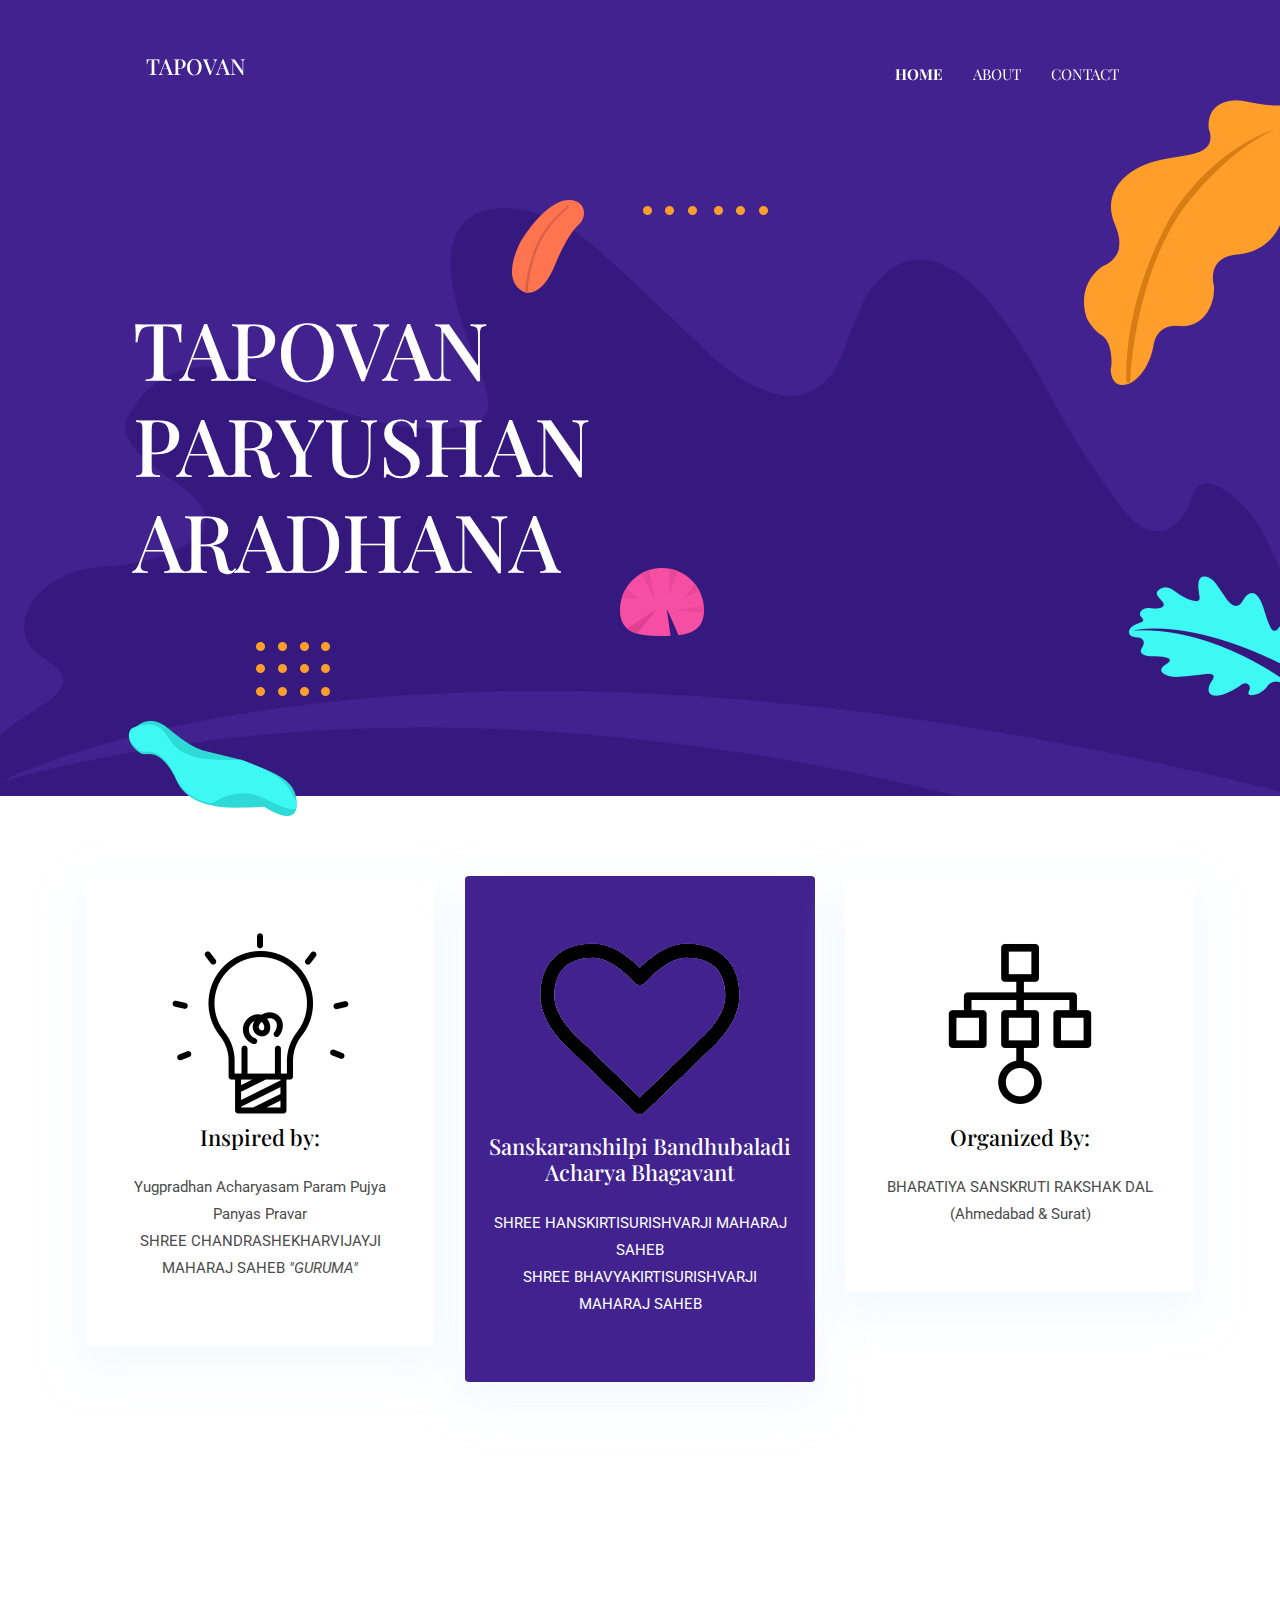
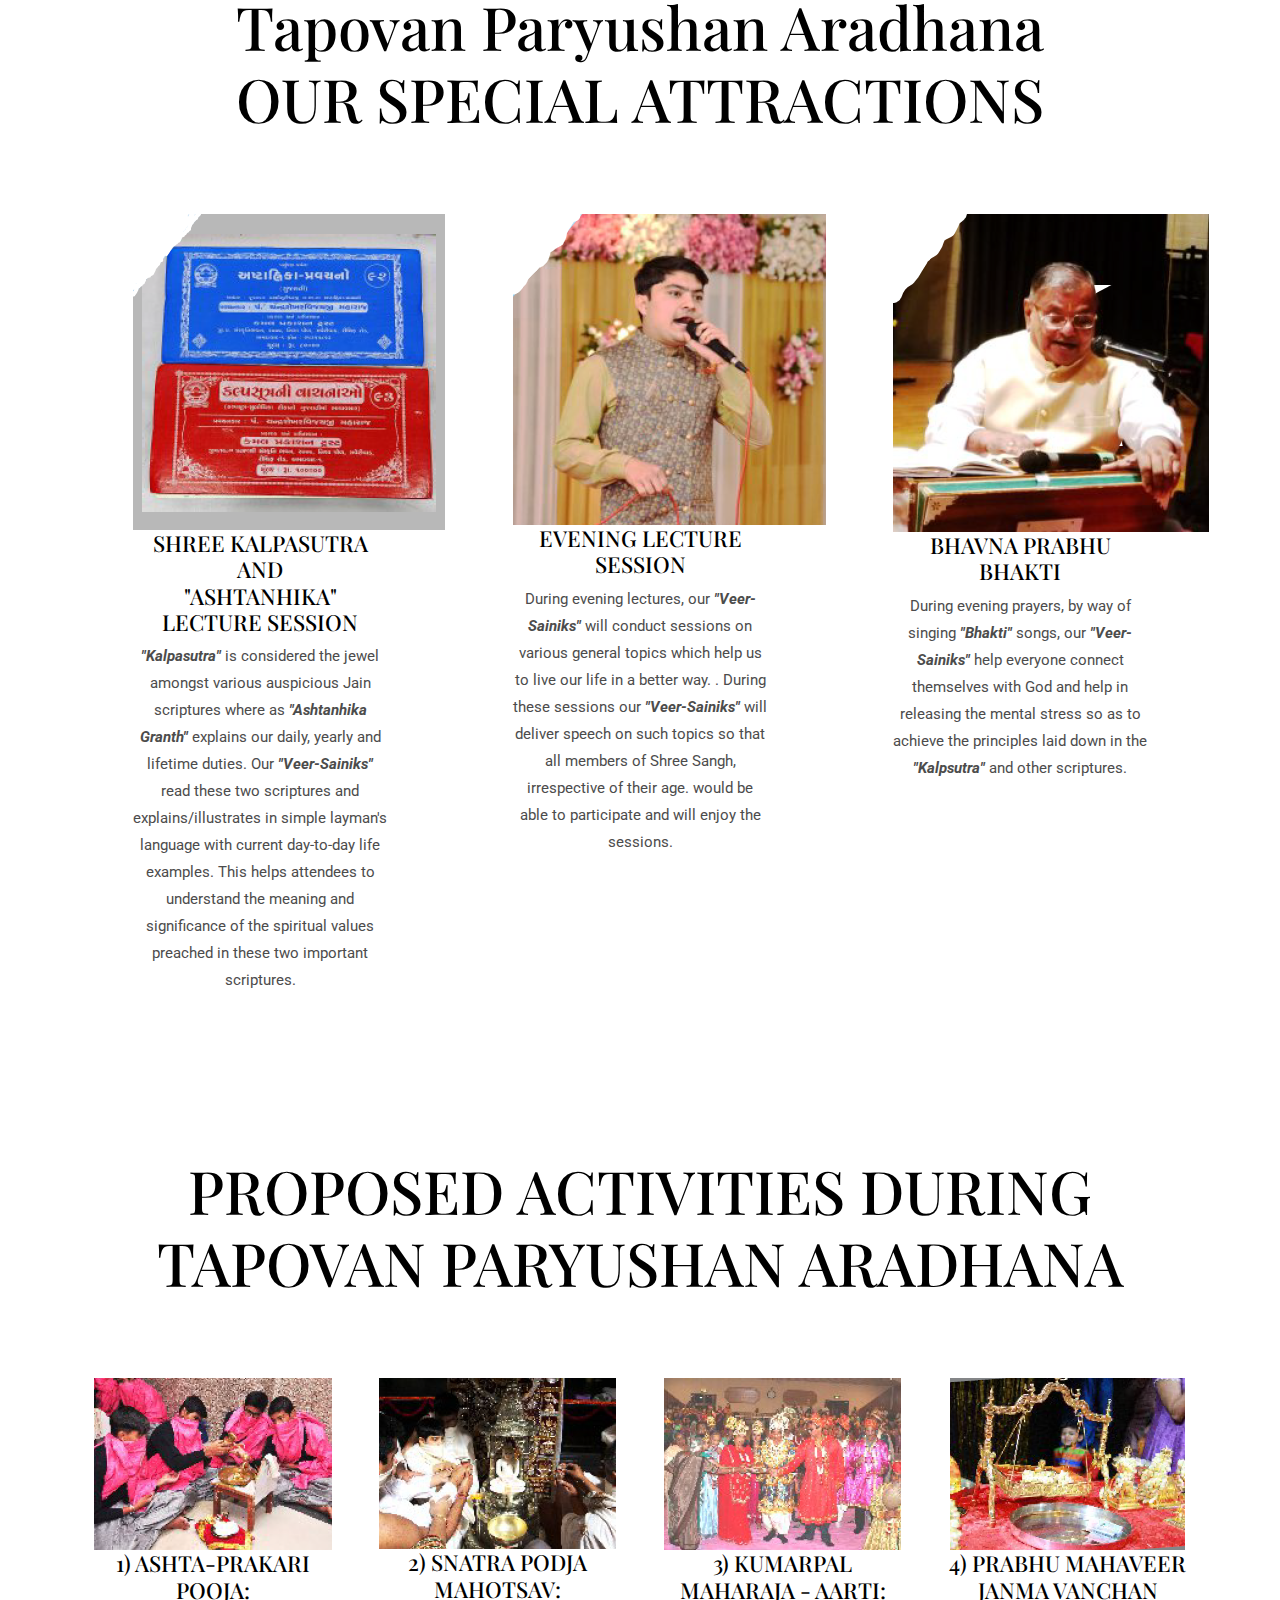
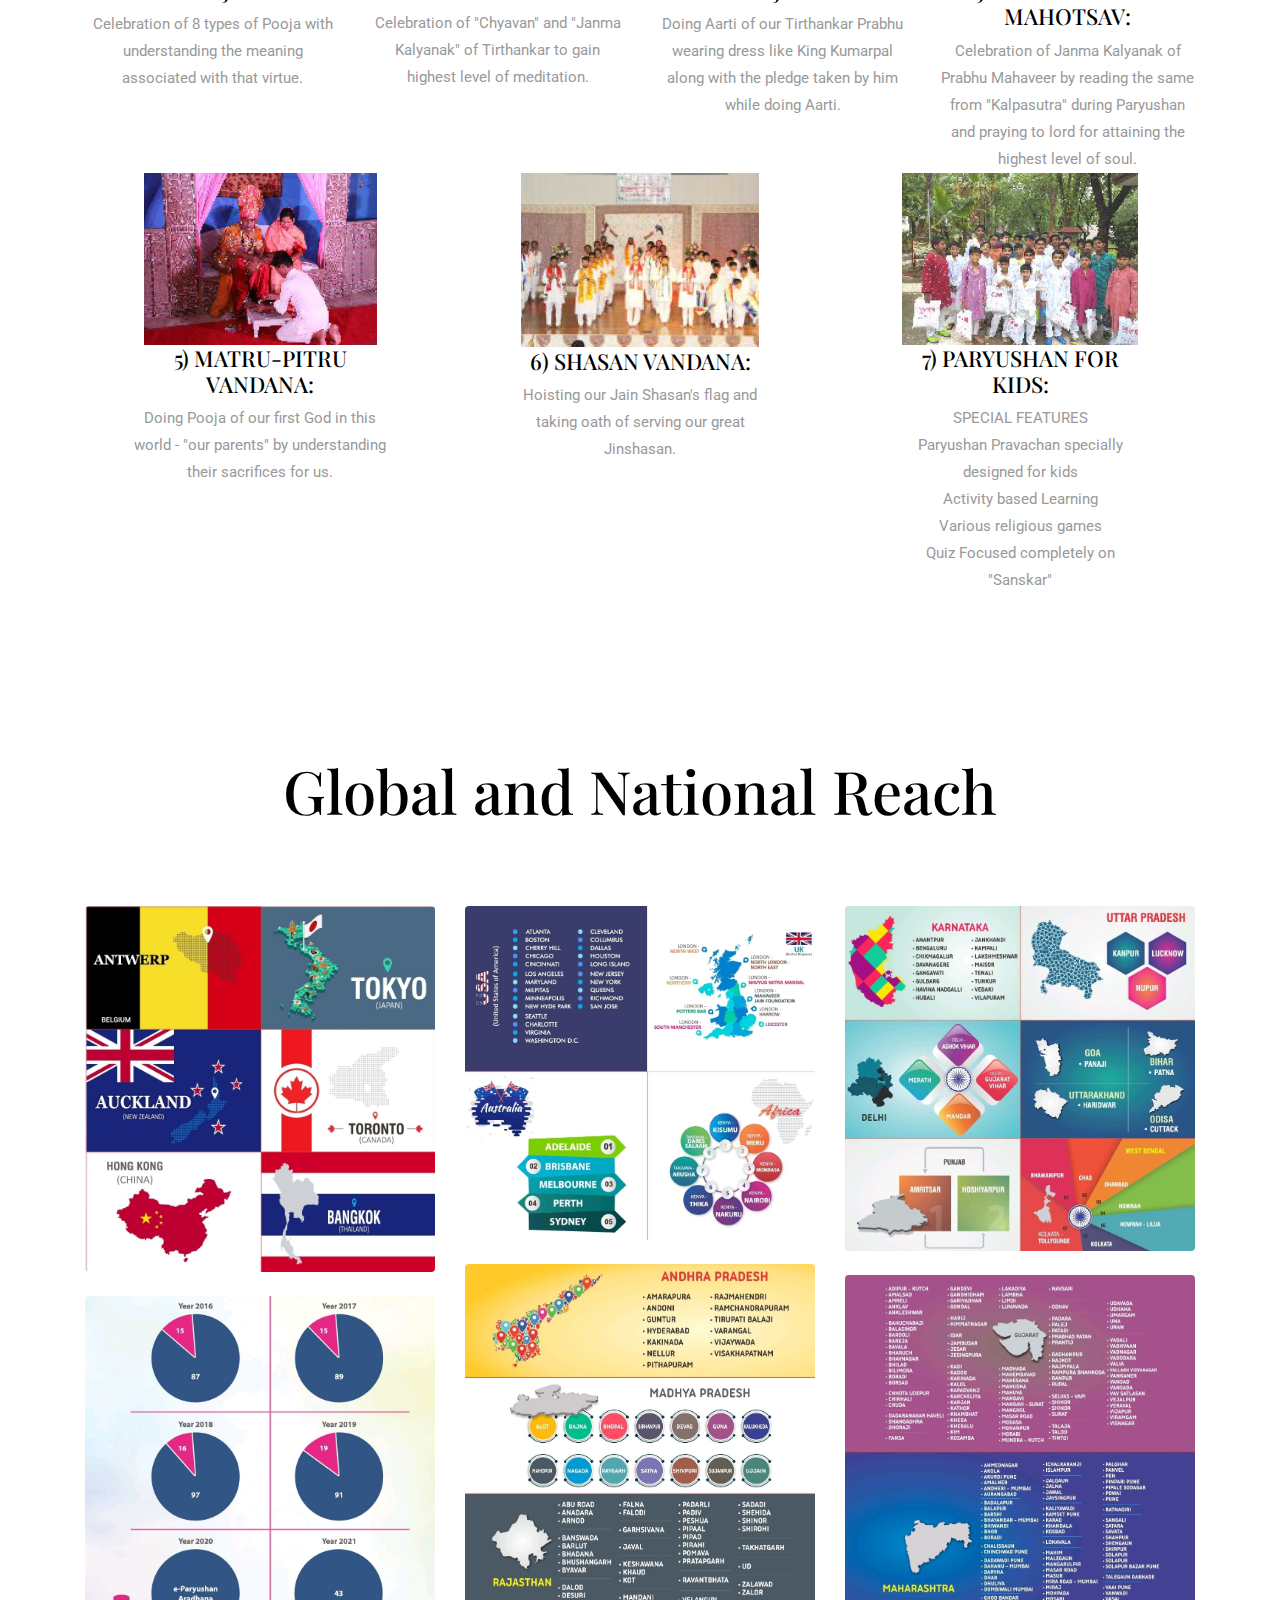
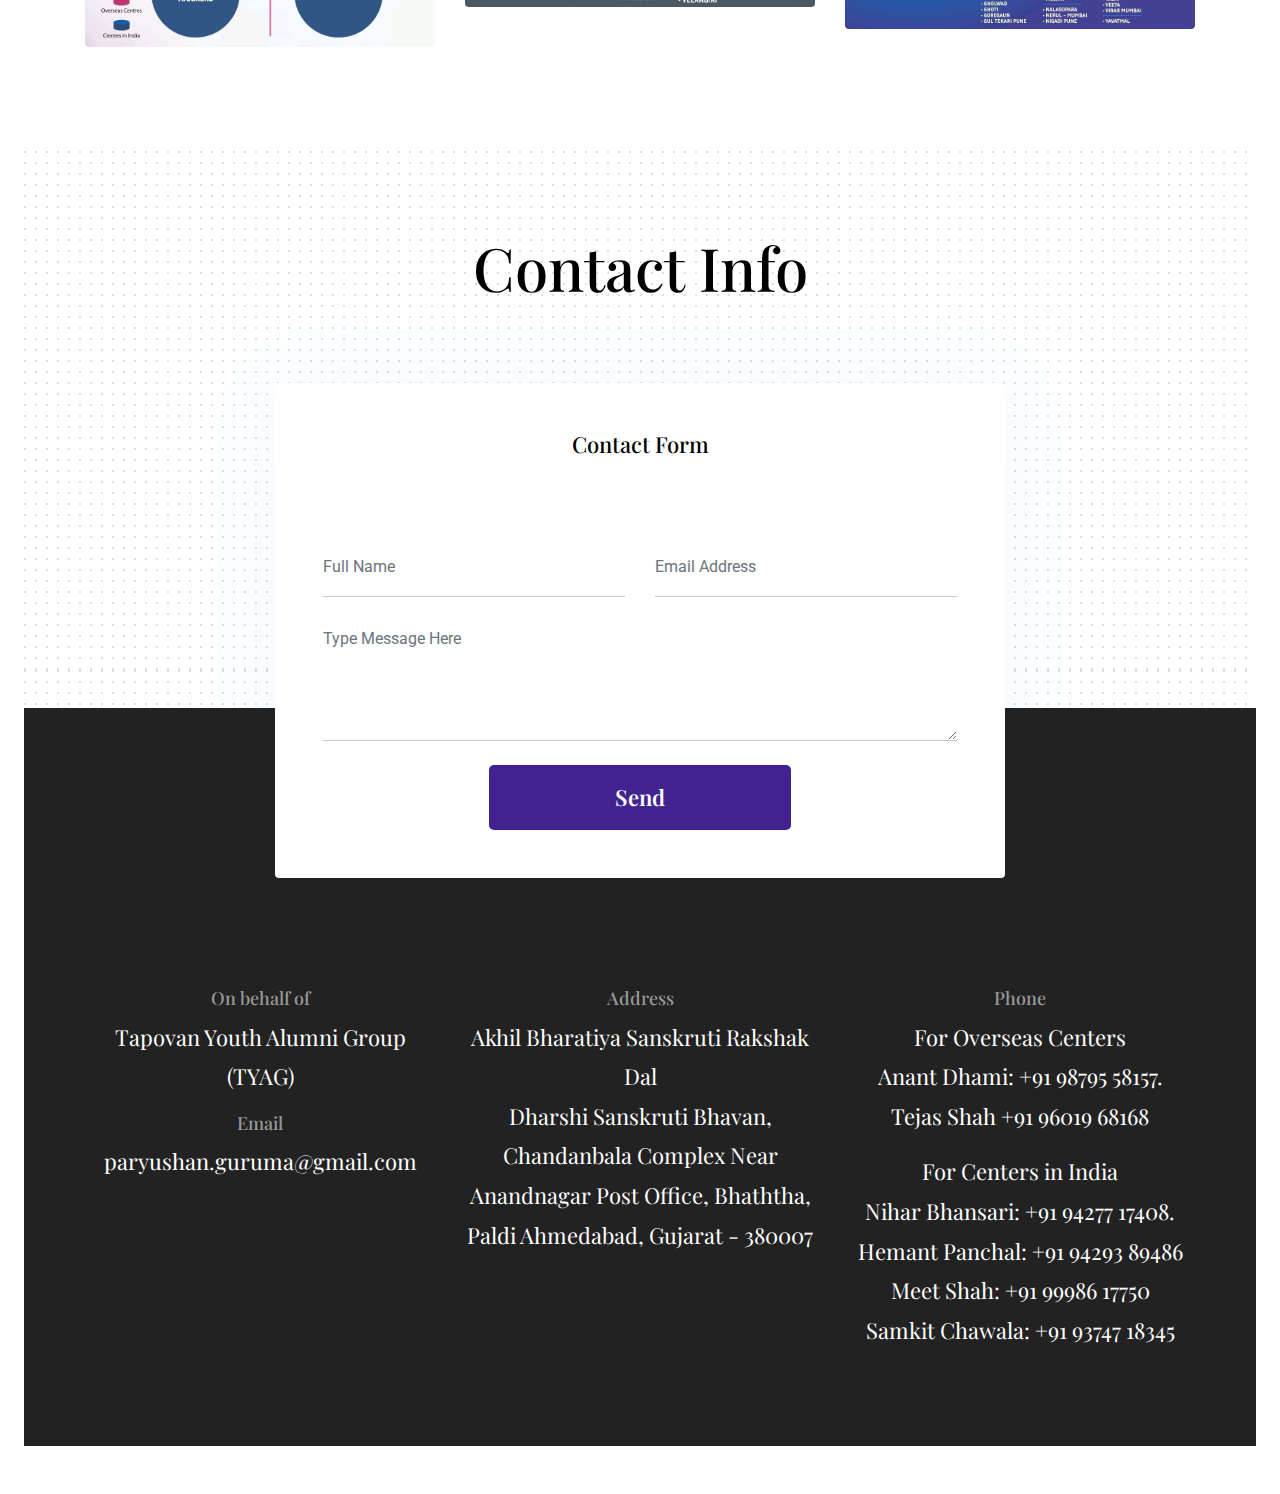
<file: index.html>
<!DOCTYPE html>

<!--
 // WEBSITE: https://themefisher.com
 // TWITTER: https://twitter.com/themefisher
 // FACEBOOK: https://www.facebook.com/themefisher
 // GITHUB: https://github.com/themefisher/
-->

<html lang="en">
<head>

  <!-- Basic Page Needs
  ================================================== -->
  <meta charset="utf-8">
  <title>TAPOVAN PARYUSHAN ARADHANA</title>

  <!-- Mobile Specific Metas
  ================================================== -->
  <meta http-equiv="X-UA-Compatible" content="IE=edge">
  <meta name="description" content="Creative Portfolio Template">
  <meta name="viewport" content="width=device-width, initial-scale=1.0, maximum-scale=5.0">
  <meta name="author" content="Themefisher">
  <meta name="generator" content="Themefisher Kross Template v1.0">
  
  <!-- theme meta -->
  <meta name="theme-name" content="kross" />
  
  <!-- Favicon -->
  <link rel="shortcut icon" type="image/x-icon" href="images/favicon.png" />
  
  <!-- ** Plugins Needed for the Project ** -->
  <!-- Bootstrap -->
  <link rel="stylesheet" href="plugins/bootstrap/bootstrap.min.css">
  <!-- slick slider -->
  <link rel="stylesheet" href="plugins/slick/slick.css">
  <!-- themefy-icon -->
  <link rel="stylesheet" href="plugins/themify-icons/themify-icons.css">

  <!-- Main Stylesheet -->
  <link href="css/style.css" rel="stylesheet">

</head>
<body>
  

<header class="navigation fixed-top">
  <nav class="navbar navbar-expand-lg navbar-dark">
    <!-- <a class="navbar-brand font-tertiary h3" href="index.html"><img src="images/logo.png" alt="Myself"></a> -->
    <a class="navbar-brand font-tertiary h3" href="index.html"><h4 style="color: white;">TAPOVAN</h4></a>
    <button class="navbar-toggler" type="button" data-toggle="collapse" data-target="#navigation"
      aria-controls="navigation" aria-expanded="false" aria-label="Toggle navigation">
      <span class="navbar-toggler-icon"></span>
    </button>

    <div class="collapse navbar-collapse text-center" id="navigation">
      <ul class="navbar-nav ml-auto">
        <li class="nav-item active">
          <a class="nav-link" href="index.html">Home</a>
        </li>
        <li class="nav-item">
          <a class="nav-link" href="about.html">about</a>
        </li>
        <!-- <li class="nav-item">
          <a class="nav-link" href="blog.html">Blog</a>
        </li>
        <li class="nav-item">
          <a class="nav-link" href="portfolio.html">Portfolio</a>
        </li> -->
        <li class="nav-item">
          <a class="nav-link" href="contact.html">Contact</a>
        </li>
      </ul>
    </div>
  </nav>
</header>

<!-- hero area -->
<section class="hero-area bg-primary" id="parallax">
  <div class="container">
    <div class="row">
      <div class="col-lg-11 mx-auto">
        <h1 class="text-white font-tertiary">TAPOVAN <br> PARYUSHAN <br> ARADHANA</h1>
      </div>
    </div>
  </div>
  <div class="layer-bg w-100">
    <img class="img-fluid w-100" src="images/illustrations/leaf-bg.png" alt="bg-shape">
  </div>
  <div class="layer" id="l2">
    <img src="images/illustrations/dots-cyan.png" alt="bg-shape">
  </div>
  <div class="layer" id="l3">
    <img src="images/illustrations/leaf-orange.png" alt="bg-shape">
  </div>
  <div class="layer" id="l4">
    <img src="images/illustrations/dots-orange.png" alt="bg-shape">
  </div>
  <div class="layer" id="l5">
    <img src="images/illustrations/leaf-yellow.png" alt="bg-shape">
  </div>
  <div class="layer" id="l6">
    <img src="images/illustrations/leaf-cyan.png" alt="bg-shape">
  </div>
  <div class="layer" id="l7">
    <img src="images/illustrations/dots-group-orange.png" alt="bg-shape">
  </div>
  <div class="layer" id="l8">
    <img src="images/illustrations/leaf-pink-round.png" alt="bg-shape">
  </div>
  <div class="layer" id="l9">
    <img src="images/illustrations/leaf-cyan-2.png" alt="bg-shape">
  </div>
  <!-- social icon -->
  <!-- <ul class="list-unstyled ml-5 mt-3 position-relative zindex-1">
    <li class="mb-3"><a class="text-white" href="https://themefisher.com/"><i class="ti-facebook"></i></a></li>
    <li class="mb-3"><a class="text-white" href="https://themefisher.com/"><i class="ti-instagram"></i></a></li>
    <li class="mb-3"><a class="text-white" href="https://themefisher.com/"><i class="ti-dribbble"></i></a></li>
    <li class="mb-3"><a class="text-white" href="https://themefisher.com/"><i class="ti-twitter"></i></a></li>
  </ul> -->
  <!-- /social icon -->
</section>
<!-- /hero area -->

<!-- intro -->
<section class="section">
  <div class="container">
    <div class="row">
      <div class="col-12 text-center">
        <!-- <h2 class="section-title">Services</h2> -->
      </div>
      <div class="col-md-4 mb-4 mb-md-0">
        <div class="card hover-shadow shadow ">
          <div class="card-body text-center px-4 py-5 ">
            <img src="images/home/inspired.png">
            <h4 class="mb-4">Inspired by:</h4>
            <p>Yugpradhan Acharyasam Param Pujya Panyas Pravar <br> SHREE CHANDRASHEKHARVIJAYJI MAHARAJ SAHEB <em>"GURUMA"</em></p>
          </div>
        </div>
      </div>
      <div class="col-md-4 mb-4 mb-md-0">
        <div class="card active-bg-primary hover-shadow shadow">
          <div class="card-body text-center px-4 py-5">
            <img src="images/home/heart.png">
            <h4 class="mb-4">Sanskaranshilpi Bandhubaladi Acharya Bhagavant</h4>
            <p>SHREE HANSKIRTISURISHVARJI MAHARAJ SAHEB <br>
        SHREE BHAVYAKIRTISURISHVARJI MAHARAJ SAHEB</p>
          </div>
        </div>
      </div>
      <div class="col-md-4 mb-4 mb-md-0">
        <div class="card hover-shadow shadow">
            <div class="card-body text-center px-4 py-5">
            <img src="images/home/Organized By.png">
            <h4 class="mb-4">Organized By:</h4>
            <p>BHARATIYA SANSKRUTI RAKSHAK DAL <br>
        (Ahmedabad & Surat)</p>
          </div>
        </div>
      </div>
    </div>
  </div>
</section>
          <div class="card-body text-center px-4 py-5">
<!-- /intro -->

<!-- about -->
<!-- <section class="section">
  <div class="container">
    <div class="row">
      <div class="col-lg-10 mx-auto text-center">
        <h2 class="section-title">About Us</h2>
        <u><h4>Inspired by:</h4></u>
        <p class="font-secondary paragraph-lg text-dark">Sanskaranshilpi Bandhubaladi Acharya Bhagavant <br><span style="color: darkblue;" > SHREE CHANDRASHEKHARVIJAYJI MAHARAJ SAHEB <em>"GURUMA"</em></span></p>

        <u><h4>Guided by:</h4></u>
        <p class="font-secondary paragraph-lg text-dark">Yugpradhan Acharyasam Param Pujya Panyas Pravar <br><span style="color: darkblue;" > SHREE HANSKIRTISURISHVARJI MAHARAJ SAHEB <br>
        SHREE BHAVYAKIRTISURISHVARJI MAHARAJ SAHEB</span></p>

         <u><h4>Organized By:</h4></u>
        <p class="font-secondary paragraph-lg text-dark"><span style="color: darkblue;" > AKHIL BHARATIYA SANSKRUTI RAKSHAK DAL <br>
        (Ahmedabad & Surat)</span></p>

        
      </div>
    </div>
  </div>
</section> -->
<!-- /about -->

<!-- skills -->
<!-- <section class="section">
  <div class="container">
    <div class="row">
      <div class="col-lg-12 text-center">
        <h2 class="section-title">Skills</h2>
      </div>
      <div class="col-lg-3 col-sm-6 mb-4 mb-lg-0">
        <div class="card shadow text-center">
          <div class="position-relative rounded-top progress-wrapper" data-color="#fdb157">
            <div class="wave" data-progress="90%"></div>
          </div>
          <div class="card-footer bg-white">
            <h4 class="card-title">Web Design (90%)</h4>
          </div>
        </div>
      </div>
      <div class="col-lg-3 col-sm-6 mb-4 mb-lg-0">
        <div class="card shadow text-center">
          <div class="position-relative rounded-top progress-wrapper" data-color="#9473e6">
            <div class="wave" data-progress="60%"></div>
          </div>
          <div class="card-footer bg-white">
            <h4 class="card-title">Logo Design (60%)</h4>
          </div>
        </div>
      </div>
      <div class="col-lg-3 col-sm-6 mb-4 mb-lg-0">
        <div class="card shadow text-center">
          <div class="position-relative rounded-top progress-wrapper" data-color="#bdecf6">
            <div class="wave" data-progress="80%"></div>
          </div>
          <div class="card-footer bg-white">
            <h4 class="card-title">After Effects (80%)</h4>
          </div>
        </div>
      </div>
      <div class="col-lg-3 col-sm-6 mb-4 mb-lg-0">
        <div class="card shadow text-center">
          <div class="position-relative rounded-top progress-wrapper" data-color="#ffbcaa">
            <div class="wave" data-progress="70%"></div>
          </div>
          <div class="card-footer bg-white">
            <h4 class="card-title">Web App (70%)</h4>
          </div>
        </div>
      </div>
    </div>
  </div>
</section> -->
<!-- /skills -->

<!-- Tapovan Paryushan Aradhana OUR SPECIAL ATTRACTIONS -->
<section class="section">
  <div class="container">
    <div class="row justify-content-around">
      <div class="col-lg-12 text-center">
        <h2 class="section-title">Tapovan Paryushan Aradhana <br> OUR SPECIAL ATTRACTIONS</h2>
      </div>
      <div class="col-lg-3 col-md-4 text-center">
        <img src="images/experience/icon-1.png" alt="icon">
        <h4>SHREE KALPASUTRA AND <br> "ASHTANHIKA" LECTURE SESSION</h4>
        <p class="mb-0">
          
            <strong><em>"Kalpasutra"</em></strong> is considered the jewel amongst various auspicious Jain scriptures where as <strong><em>"Ashtanhika Granth"</em></strong> explains our daily, yearly and lifetime duties.

            Our <strong><em>"Veer-Sainiks"</em></strong> read these two scriptures and explains/illustrates in simple layman's language with current day-to-day life examples.

            This helps attendees to understand the meaning and significance of the spiritual values preached in these two important scriptures.
        </p>
        <!-- <h6 class="text-light">WEBEX</h6> -->
      </div>
      <div class="col-lg-3 col-md-4 text-center">
        <img src="images/experience/icon-2.png" alt="icon">
        <h4>EVENING LECTURE SESSION</h4>
        <p class="mb-0">During evening lectures, our <strong><em>"Veer-Sainiks"</em></strong> will conduct sessions on various general topics which help us to live our life in a better way. . During these sessions our <strong><em>"Veer-Sainiks"</em></strong> will deliver speech on such topics so that all members of Shree Sangh, irrespective of their age. would be able to participate and will enjoy the sessions.</p>
        <!-- <h6 class="text-light">AUGMEDIX</h6> -->
      </div>
      <div class="col-lg-3 col-md-4 text-center">
        <img src="images/experience/icon-3.png" alt="icon">
        <h4>BHAVNA PRABHU BHAKTI</h4>
        <p class="mb-0">During evening prayers, by way of singing <strong><em>"Bhakti"</em></strong> songs, our <strong><em>"Veer- Sainiks"</em></strong> help everyone connect themselves with God and help in releasing the mental stress so as to achieve the principles laid down in the <strong><em>"Kalpsutra"</em></strong> and other scriptures.</p>
        <!-- <h6 class="text-light">THEMEFISHER</h6> -->
      </div>
    </div>
  </div>
</section>
<!-- ./Tapovan Paryushan Aradhana OUR SPECIAL ATTRACTIONS -->

<!-- experience -->
<section class="section">
  <div class="container">
    <div class="row justify-content-around">
      <div class="col-lg-12 text-center">
        <h2 class="section-title">PROPOSED ACTIVITIES DURING TAPOVAN PARYUSHAN ARADHANA</h2>
      </div>
      <div class="col-lg-3 col-md-4 text-center">
        <img src="images/home/activity1.png" alt="icon">
        <h4>1) ASHTA-PRAKARI POOJA:</h4>
        <p class="mb-0 text-light">Celebration of 8 types of Pooja with understanding the meaning associated with that virtue.</p>
        <!-- <h6 class="text-light">WEBEX</h6> -->
      </div>
      <div class="col-lg-3 col-md-4 text-center">
        <img src="images/home/activity2.png" alt="icon">
        <h4>2) SNATRA PODJA MAHOTSAV:</h4>
            <p class="mb-0 text-light">Celebration of "Chyavan" and "Janma Kalyanak" of Tirthankar to gain highest level of meditation.</p>
        <!-- <h6 class="text-light">AUGMEDIX</h6> -->
      </div>
      <div class="col-lg-3 col-md-4 text-center">
        <img src="images/home/activity3.png" alt="icon">
        <h4>3) KUMARPAL MAHARAJA - AARTI:</h4>
            <p class="mb-0 text-light">Doing Aarti of our Tirthankar Prabhu wearing dress like King Kumarpal along with the pledge taken by him while doing Aarti.</p>
        <!-- <h6 class="text-light">THEMEFISHER</h6> -->
      </div><div class="col-lg-3 col-md-4 text-center">
        <img src="images/home/activity4.png" alt="icon">
        <h4>4) PRABHU MAHAVEER JANMA VANCHAN MAHOTSAV:</h4>
            <p class="mb-0 text-light">Celebration of Janma Kalyanak of Prabhu Mahaveer by reading the same from "Kalpasutra" during Paryushan and praying to lord for attaining the highest level of soul.</p>
        <!-- <h6 class="text-light">WEBEX</h6> -->
      </div>
      <div class="col-lg-3 col-md-4 text-center">
        <img src="images/home/activity5.png" alt="icon">
        <h4>5) MATRU-PITRU VANDANA:</h4>
            <p class="mb-0 text-light">Doing Pooja of our first God in this world - "our parents" by understanding their sacrifices for us.</p>
        <!-- <h6 class="text-light">AUGMEDIX</h6> -->
      </div>
      <div class="col-lg-3 col-md-4 text-center">
        <img src="images/home/activity6.png" alt="icon">
        <h4>6) SHASAN VANDANA:</h4>
            <p class="mb-0 text-light">Hoisting our Jain Shasan's flag and taking oath of serving our great Jinshasan.</p>
        <!-- <h6 class="text-light">THEMEFISHER</h6> -->
      </div>
       <div class="col-lg-3 col-md-4 text-center">
        <img src="images/home/activity7.png" alt="icon">
        <h4>7) PARYUSHAN FOR KIDS:</h4>
            <p class="mb-0 text-light">SPECIAL FEATURES<br>
Paryushan Pravachan specially designed for kids<br>

Activity based Learning<br>

Various religious games<br>

Quiz Focused completely on "Sanskar"</p>
        <!-- <h6 class="text-light">THEMEFISHER</h6> -->
      </div>
    </div>
  </div>
</section>
<!-- <section class="section">
  <div class="container">
    <div class="row justify-content-around">
      <div class="col-lg-12 text-center">
        <h2 class="section-title">Experience</h2>
      </div>
      <div class="col-lg-3 col-md-4 text-center">
        <img src="images/experience/icon-1.png" alt="icon">
        <p class="mb-0">Jan 2007 - Feb 2009</p>
        <h4>Junior UX Designer</h4>
        <h6 class="text-light">WEBEX</h6>
      </div>
      <div class="col-lg-3 col-md-4 text-center">
        <img src="images/experience/icon-2.png" alt="icon">
        <p class="mb-0">Mar 2009 - Aug 2014</p>
        <h4>UX & UI Designer</h4>
        <h6 class="text-light">AUGMEDIX</h6>
      </div>
      <div class="col-lg-3 col-md-4 text-center">
        <img src="images/experience/icon-3.png" alt="icon">
        <p class="mb-0">Sep 2014 - Present</p>
        <h4>Senior UI Designer</h4>
        <h6 class="text-light">THEMEFISHER</h6>
      </div>
    </div>
  </div>
</section> -->
<!-- ./experience -->

<!-- education -->
<!-- <section class="section position-relative">
  <div class="container">
    <div class="row">
      <div class="col-lg-12 text-center">
        <h2 class="section-title">PROPOSED ACTIVITIES DURING TAPOVAN PARYUSHAN ARADHANA</h2>
      </div>
      <div class="col-lg-3 col-md-4 text-center">
        <img src="images/home/activity1.png" alt="icon"> -->
      <!-- <div class="col-lg-6 col-md-6 mb-80"> -->
        <!-- <div class="d-flex"> -->
<!--           <div class="mr-lg-5 mr-3">
            <img src="images/home/activity1.png">
          </div> -->
          <!-- <div> -->
            <!-- <p class="text-dark mb-1">2006</p> -->
            <!-- <h4>1) ASHTA-PRAKARI POOJA:</h4>
            <p class="mb-0 text-light">Celebration of 8 types of Pooja with understanding the meaning associated with that virtue.</p>
          </div>
        </div>
        </div>
      </div>
      <div class="col-lg-3 col-md-4 text-center">
          <img src="images/home/activity2.png">
      <div class="col-lg-6 col-md-6 mb-80">
        <div class="d-flex"> -->
          <!-- <div class="mr-lg-5 mr-3">
          </div> -->
          <!-- <div> -->
            <!-- <p class="text-dark mb-1">2004</p> -->
            <!-- <h4>2) SNATRA PODJA MAHOTSAV:</h4>
            <p class="mb-0 text-light">Celebration of "Chyavan" and "Janma Kalyanak" of Tirthankar to gain highest level of meditation.</p>
          </div>
        </div>
      </div>
      </div>
      <div class="col-lg-3 col-md-4 text-center">
            <img src="images/home/activity3.png">
      <div class="col-lg-6 col-md-6 mb-80">
        <div class="d-flex"> -->

         <!--  <div class="mr-lg-5 mr-3">
          </div> -->
          <!-- <div> -->
            <!-- <p class="text-dark mb-1">2000</p> -->
            <!-- <h4>3) KUMARPAL MAHARAJA - AARTI:</h4>
            <p class="mb-0 text-light">Doing Aarti of our Tirthankar Prabhu wearing dress like King Kumarpal along with the pledge taken by him while doing Aarti.</p>
          </div>
        </div>
        </div>
      </div>
      <div class="col-lg-6 col-md-6 mb-80">
        <div class="d-flex">
          <div class="mr-lg-5 mr-3">
            <img src="images/home/activity4.png">
          </div>
          <div> -->
            <!-- <p class="text-dark mb-1">2000</p> -->
            <!-- <h4>4) PRABHU MAHAVEER JANMA VANCHAN MAHOTSAV:</h4>
            <p class="mb-0 text-light">Celebration of Janma Kalyanak of Prabhu Mahaveer by reading the same from "Kalpasutra" during Paryushan and praying to lord for attaining the highest level of soul.</p>
          </div>
        </div>
      </div>
      <div class="col-lg-6 col-md-6 mb-80">
        <div class="d-flex">
          <div class="mr-lg-5 mr-3">
            <img src="images/home/activity5.png">
          </div>
          <div> -->
            <!-- <p class="text-dark mb-1">2000</p> -->
            <!-- <h4>5) MATRU-PITRU VANDANA:</h4>
            <p class="mb-0 text-light">Doing Pooja of our first God in this world - "our parents" by understanding their sacrifices for us.</p>
          </div>
        </div>
      </div>
      <div class="col-lg-6 col-md-6 mb-80">
        <div class="d-flex">
          <div class="mr-lg-5 mr-3">
            <img src="images/home/activity6.png">
          </div>
          <div> -->
            <!-- <p class="text-dark mb-1">2000</p> -->
          <!--   <h4>6) SHASAN VANDANA:</h4>
            <p class="mb-0 text-light">Hoisting our Jain Shasan's flag and taking oath of serving our great Jinshasan.</p>
          </div>
        </div>
      </div>
      <div class="col-lg-6 col-md-6 mb-80">
        <div class="d-flex">
          <div class="mr-lg-5 mr-3">
            <img src="images/home/activity7.png">
          </div>
          <div> -->
            <!-- <p class="text-dark mb-1">1998</p> -->
            <!-- <h4>7) PARYUSHAN FOR KIDS:</h4>
            <p class="mb-0 text-light">SPECIAL FEATURES<br>
Paryushan Pravachan specially designed for kids<br>

Activity based Learning<br>

Various religious games<br>

Quiz Focused completely on "Sanskar"</p>
          </div>
        </div>
      </div>
    </div>
  </div> -->
  <!-- bg image -->
  <img class="img-fluid edu-bg-image w-100" src="images/backgrounds/education-bg.png" alt="bg-image">
</section>
<!-- /education -->

<!-- services -->
<!-- <section class="section">
  <div class="container">
    <div class="row">
      <div class="col-12 text-center">
        <h2 class="section-title">Services</h2>
      </div>
      <div class="col-md-4 mb-4 mb-md-0">
        <div class="card hover-shadow shadow">
          <div class="card-body text-center px-4 py-5">
            <i class="ti-palette icon mb-5 d-inline-block"></i>
            <h4 class="mb-4">UI Design</h4>
            <p>Lorem ipsum dolor sit amet, consectetur adipisicing elit, sed do eiusmod tempor incididunt ut labore et
              dolore magna aliqua.</p>
          </div>
        </div>
      </div>
      <div class="col-md-4 mb-4 mb-md-0">
        <div class="card active-bg-primary hover-shadow shadow">
          <div class="card-body text-center px-4 py-5">
            <i class="ti-vector icon mb-5 d-inline-block"></i>
            <h4 class="mb-4">UX Design</h4>
            <p>Lorem ipsum dolor sit amet, consectetur adipisicing elit, sed do eiusmod tempor incididunt ut labore et
              dolore magna aliqua.</p>
          </div>
        </div>
      </div>
      <div class="col-md-4 mb-4 mb-md-0">
        <div class="card hover-shadow shadow">
          <div class="card-body text-center px-4 py-5">
            <i class="ti-panel icon mb-5 d-inline-block"></i>
            <h4 class="mb-4">Interaction Design</h4>
            <p>Lorem ipsum dolor sit amet, consectetur adipisicing elit, sed do eiusmod tempor incididunt ut labore et
              dolore magna aliqua.</p>
          </div>
        </div>
      </div>
    </div>
  </div>
</section> -->
<!-- /services -->

<!-- portfolio -->
<section class="section">
  <div class="container">
    <div class="row">
      <div class="col-12 text-center">
        <h2 class="section-title">Global and National Reach</h2>
      </div>
    </div>
    <div class="row shuffle-wrapper">
      <div class="col-lg-4 col-6 mb-4 shuffle-item ">
        <div class="position-relative rounded ">
          <img src="images/reach/item-1.png" alt="portfolio-image" class="img-fluid rounded w-100">
          <!-- <div class="hover-overlay">
            <div class="hover-content">
              <a class="btn btn-light btn-sm" href="#!">view project</a>
            </div>
          </div> -->
        </div>
      </div>
      <div class="col-lg-4 col-6 mb-4 shuffle-item">
        <div class="position-relative rounded ">
          <img src="images/reach/item-2.png" alt="portfolio-image" class="img-fluid rounded w-100">
          <!-- <div class="hover-overlay">
            <div class="hover-content">
              <a class="btn btn-light btn-sm" href="#!">view project</a>
            </div>
          </div> -->
        </div>
      </div>
      <div class="col-lg-4 col-6 mb-4 shuffle-item">
        <div class="position-relative rounded ">
          <img src="images/reach/item-3.png" alt="portfolio-image" class="img-fluid rounded w-100">
          <!-- <div class="hover-overlay">
            <div class="hover-content">
              <a class="btn btn-light btn-sm" href="#!">view project</a>
            </div>
          </div> -->
        </div>
      </div>
      <div class="col-lg-4 col-6 mb-4 shuffle-item">
        <div class="position-relative rounded ">
          <img src="images/reach/item-4.png" alt="portfolio-image" class="img-fluid rounded w-100">
          <!-- <div class="hover-overlay">
            <div class="hover-content">
              <a class="btn btn-light btn-sm" href="#!">view project</a>
            </div>
          </div> -->
        </div>
      </div>
      <div class="col-lg-4 col-6 mb-4 shuffle-item">
        <div class="position-relative rounded ">
          <img src="images/reach/item-5.png" alt="portfolio-image" class="img-fluid rounded w-100">
          <!-- <div class="hover-overlay">
            <div class="hover-content">
              <a class="btn btn-light btn-sm" href="#!">view project</a>
            </div>
          </div> -->
        </div>
      </div>
      <div class="col-lg-4 col-6 mb-4 shuffle-item">
        <div class="position-relative rounded ">
          <img src="images/reach/item-6.png" alt="portfolio-image" class="img-fluid rounded w-100">
          <!-- <div class="hover-overlay">
            <div class="hover-content">
              <a class="btn btn-light btn-sm" href="#!">view project</a>
            </div>
          </div> -->
        </div>
      </div>
    </div>
  </div>
</section>
<!-- /portfolio -->

<!-- testimonial -->
<!-- <section class="section bg-primary position-relative testimonial-bg-shapes">
  <div class="container">
    <div class="row">
      <div class="col-12 text-center">
        <h2 class="section-title text-white mb-5">Testimonials</h2>
      </div>
      <div class="col-lg-10 mx-auto testimonial-slider"> -->
        <!-- slider-item -->
        <!-- <div class="text-center testimonial-content">
          <i class="ti-quote-right text-white icon mb-4 d-inline-block"></i>
          <p class="text-white mb-4">Lorem ipsum dolor sit amet, consectetur adipisicing elit, sed do eiusmod tempor
            incididunt ut labore et dolore magna aliqua. Ut enim ad minim veniam, <strong>quis nostrud exercitation
              ullamco laboris nisi ut aliquip ex ea commodo consequat.</strong> Duis aute irure dolor in reprehenderit
            in voluptate velit esse cillum dolore eu fugiat nulla pariatur.</p>
          <img class="img-fluid rounded-circle mb-4 d-inline-block" src="images/testimonial/client-1.png"
            alt="client-image">
          <h4 class="text-white">Jesica Gomez</h4>
          <h6 class="text-light mb-4">CEO, Funder</h6>
        </div> -->
        <!-- slider-item -->
<!--         <div class="text-center testimonial-content">
          <i class="ti-quote-right text-white icon mb-4 d-inline-block"></i>
          <p class="text-white mb-4">Lorem ipsum dolor sit amet, consectetur adipisicing elit, sed do eiusmod tempor
            incididunt ut labore et dolore magna aliqua. Ut enim ad minim veniam, <strong>quis nostrud exercitation
              ullamco
              laboris nisi ut aliquip ex ea commodo consequat.</strong> Duis aute irure dolor in reprehenderit in
            voluptate velit
            esse cillum dolore eu fugiat nulla pariatur.</p>
          <img class="img-fluid rounded-circle mb-4 d-inline-block" src="images/testimonial/client-1.png"
            alt="client-image">
          <h4 class="text-white">Jesica Gomez</h4>
          <h6 class="text-light mb-4">CEO, Funder</h6>
        </div> -->
        <!-- slider-item -->
        <!-- <div class="text-center testimonial-content">
          <i class="ti-quote-right text-white icon mb-4 d-inline-block"></i>
          <p class="text-white mb-4">Lorem ipsum dolor sit amet, consectetur adipisicing elit, sed do eiusmod tempor
            incididunt ut labore et dolore magna aliqua. Ut enim ad minim veniam, <strong>quis nostrud exercitation
              ullamco
              laboris nisi ut aliquip ex ea commodo consequat.</strong> Duis aute irure dolor in reprehenderit in
            voluptate velit
            esse cillum dolore eu fugiat nulla pariatur.</p>
          <img class="img-fluid rounded-circle mb-4 d-inline-block" src="images/testimonial/client-1.png"
            alt="client-image">
          <h4 class="text-white">Jesica Gomez</h4>
          <h6 class="text-light mb-4">CEO, Funder</h6>
        </div>
      </div>
    </div>
  </div> -->
  <!-- bg shapes -->
 <!--  <img src="images/backgrounds/map.png" alt="map" class="img-fluid bg-map">
  <img src="images/illustrations/dots-group-v.png" alt="bg-shape" class="img-fluid bg-shape-1">
  <img src="images/illustrations/leaf-orange.png" alt="bg-shape" class="img-fluid bg-shape-2">
  <img src="images/illustrations/dots-group-sm.png" alt="bg-shape" class="img-fluid bg-shape-3">
  <img src="images/illustrations/leaf-pink-round.png" alt="bg-shape" class="img-fluid bg-shape-4">
  <img src="images/illustrations/leaf-cyan.png" alt="bg-shape" class="img-fluid bg-shape-5">
</section> -->
<!-- /testimonial -->

<!-- client logo slider -->
<!-- <section class="section pb-0">
  <div class="container">
    <div class="client-logo-slider d-flex align-items-center">
      <a href="contact.html" class="text-center d-block outline-0 p-4"><img class="d-unset img-fluid"
          src="images/clients-logo/client-logo-1.png" alt="client-logo"></a>
      <a href="contact.html" class="text-center d-block outline-0 p-4"><img class="d-unset img-fluid"
          src="images/clients-logo/client-logo-2.png" alt="client-logo"></a>
      <a href="contact.html" class="text-center d-block outline-0 p-4"><img class="d-unset img-fluid"
          src="images/clients-logo/client-logo-3.png" alt="client-logo"></a>
      <a href="contact.html" class="text-center d-block outline-0 p-4"><img class="d-unset img-fluid"
          src="images/clients-logo/client-logo-4.png" alt="client-logo"></a>
      <a href="contact.html" class="text-center d-block outline-0 p-4"><img class="d-unset img-fluid"
          src="images/clients-logo/client-logo-5.png" alt="client-logo"></a>
      <a href="contact.html" class="text-center d-block outline-0 p-4"><img class="d-unset img-fluid"
          src="images/clients-logo/client-logo-1.png" alt="client-logo"></a>
      <a href="contact.html" class="text-center d-block outline-0 p-4"><img class="d-unset img-fluid"
          src="images/clients-logo/client-logo-2.png" alt="client-logo"></a>
      <a href="contact.html" class="text-center d-block outline-0 p-4"><img class="d-unset img-fluid"
          src="images/clients-logo/client-logo-3.png" alt="client-logo"></a>
      <a href="contact.html" class="text-center d-block outline-0 p-4"><img class="d-unset img-fluid"
          src="images/clients-logo/client-logo-4.png" alt="client-logo"></a>
      <a href="contact.html" class="text-center d-block outline-0 p-4"><img class="d-unset img-fluid"
          src="images/clients-logo/client-logo-5.png" alt="client-logo"></a>
    </div>
  </div>
</section> -->
<!-- /client logo slider -->

<!-- blog -->
<!-- <section class="section">
  <div class="container">
    <div class="row">
      <div class="col-12 text-center">
        <h2 class="section-title">Blogs</h2>
      </div>
      <div class="col-lg-4 col-sm-6 mb-4 mb-lg-0">
        <article class="card shadow">
          <img class="rounded card-img-top" src="images/blog/post-3.jpg" alt="post-thumb">
          <div class="card-body">
            <h4 class="card-title"><a class="text-dark" href="blog-single.html">Amazon increase income 1.5 Million</a>
            </h4>
            <p class="cars-text">Lorem ipsum dolor sit amet, consectetur adipisicing elit, sed do eiusmod tempor
              incididunt ut labore et
              dolore magna aliqua.</p>
            <a href="blog-single.html" class="btn btn-xs btn-primary">Read More</a>
          </div>
        </article>
      </div>
      <div class="col-lg-4 col-sm-6 mb-4 mb-lg-0">
        <article class="card shadow">
          <img class="rounded card-img-top" src="images/blog/post-4.jpg" alt="post-thumb">
          <div class="card-body">
            <h4 class="card-title"><a class="text-dark" href="blog-single.html">Amazon increase income 1.5 Million</a>
            </h4>
            <p class="cars-text">Lorem ipsum dolor sit amet, consectetur adipisicing elit, sed do eiusmod tempor
              incididunt ut labore et
              dolore magna aliqua.</p>
            <a href="blog-single.html" class="btn btn-xs btn-primary">Read More</a>
          </div>
        </article>
      </div>
      <div class="col-lg-4 col-sm-6 mb-4 mb-lg-0">
        <article class="card shadow">
          <img class="rounded card-img-top" src="images/blog/post-2.jpg" alt="post-thumb">
          <div class="card-body">
            <h4 class="card-title"><a class="text-dark" href="blog-single.html">Amazon increase income 1.5 Million</a>
            </h4>
            <p class="cars-text">Lorem ipsum dolor sit amet, consectetur adipisicing elit, sed do eiusmod tempor
              incididunt ut labore et
              dolore magna aliqua.</p>
            <a href="blog-single.html" class="btn btn-xs btn-primary">Read More</a>
          </div>
        </article>
      </div>
    </div>
  </div>
</section> -->
<!-- /blog -->

<!-- contact -->
<section class="section section-on-footer" data-background="images/backgrounds/bg-dots.png">
  <div class="container">
    <div class="row">
      <div class="col-12 text-center">
        <h2 class="section-title">Contact Info</h2>
      </div>
      <div class="col-lg-8 mx-auto">
        <div class="bg-white rounded text-center p-5 shadow-down">
          <h4 class="mb-80">Contact Form</h4>
          <form action="#" class="row">
            <div class="col-md-6">
              <input type="text" id="name" name="name" placeholder="Full Name" class="form-control px-0 mb-4" required>
            </div>
            <div class="col-md-6">
              <input type="email" id="email" name="email" placeholder="Email Address" class="form-control px-0 mb-4" required>
            </div>
            <div class="col-12">
              <textarea name="message" id="message" class="form-control px-0 mb-4"
                placeholder="Type Message Here" required></textarea>
            </div>
            <div class="col-lg-6 col-10 mx-auto">
              <button class="btn btn-primary w-100">send</button>
            </div>
          </form>
        </div>
      </div>
    </div>
  </div>
</section>
<!-- /contact -->

<!-- footer -->
<footer class="bg-dark footer-section">
  <div class="section">
    <div class="container">
      <div class="row">
        <div class="col-md-4">
          <h5 class="text-light">On behalf of</h5>
          <p class="text-white paragraph-lg font-secondary">Tapovan Youth Alumni Group (TYAG)</p>
          <h5 class="text-light">Email</h5>
          <p class="text-white paragraph-lg font-secondary">paryushan.guruma@gmail.com</p>
        </div>
        <div class="col-md-4">
          <h5 class="text-light">Address</h5>
          <p class="text-white paragraph-lg font-secondary">Akhil Bharatiya Sanskruti Rakshak Dal <br>Dharshi Sanskruti Bhavan, Chandanbala Complex Near Anandnagar Post Office, Bhaththa, Paldi Ahmedabad, Gujarat - 380007</p>
        </div>
        <div class="col-md-4">
          <h5 class="text-light">Phone</h5>
          <p class="text-white paragraph-lg font-secondary">For Overseas Centers<br> Anant Dhami: +91 98795 58157.<br> Tejas Shah +91 96019 68168</p> 
          <p class="text-white paragraph-lg font-secondary">For Centers in India<br> Nihar Bhansari: +91 94277 17408.<br> Hemant Panchal: +91 94293 89486 <br> Meet Shah: +91 99986 17750 <br> Samkit Chawala: +91 93747 18345</p>
        </div>
      </div>
    </div>
  </div>
  <!-- <div class="border-top text-center border-dark py-5">
    <p class="mb-0 text-light">Copyright &copy;<script>
        var CurrentYear = new Date().getFullYear()
        document.write(CurrentYear)
      </script> Designed &amp; Developed by <a class="text-white-50" href="Themefisher">Themefisher</a></p>
  </div> -->
</footer>
<!-- /footer -->

<!-- jQuery -->
<script src="plugins/jQuery/jquery.min.js"></script>
<!-- Bootstrap JS -->
<script src="plugins/bootstrap/bootstrap.min.js"></script>
<!-- slick slider -->
<script src="plugins/slick/slick.min.js"></script>
<!-- filter -->
<script src="plugins/shuffle/shuffle.min.js"></script>

<!-- Main Script -->
<script src="js/script.js"></script>

</body>
</html>
</file>
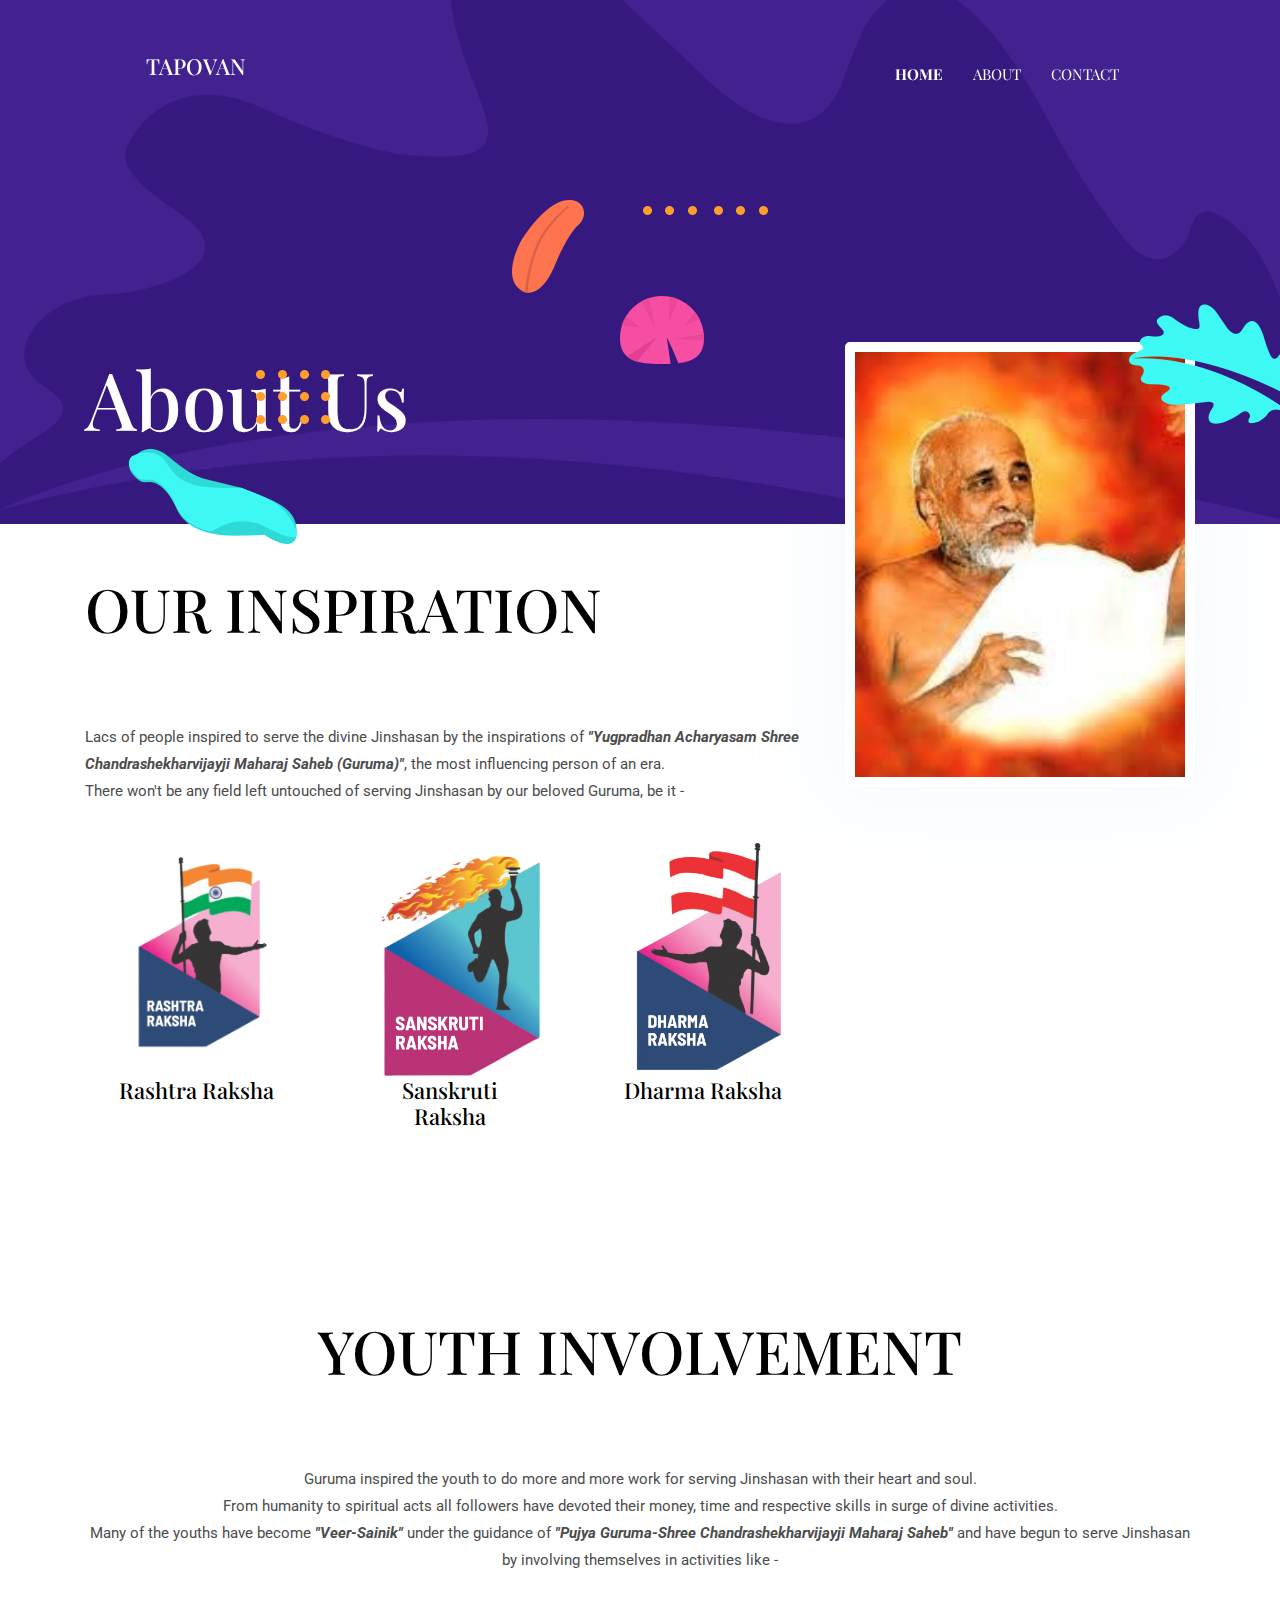
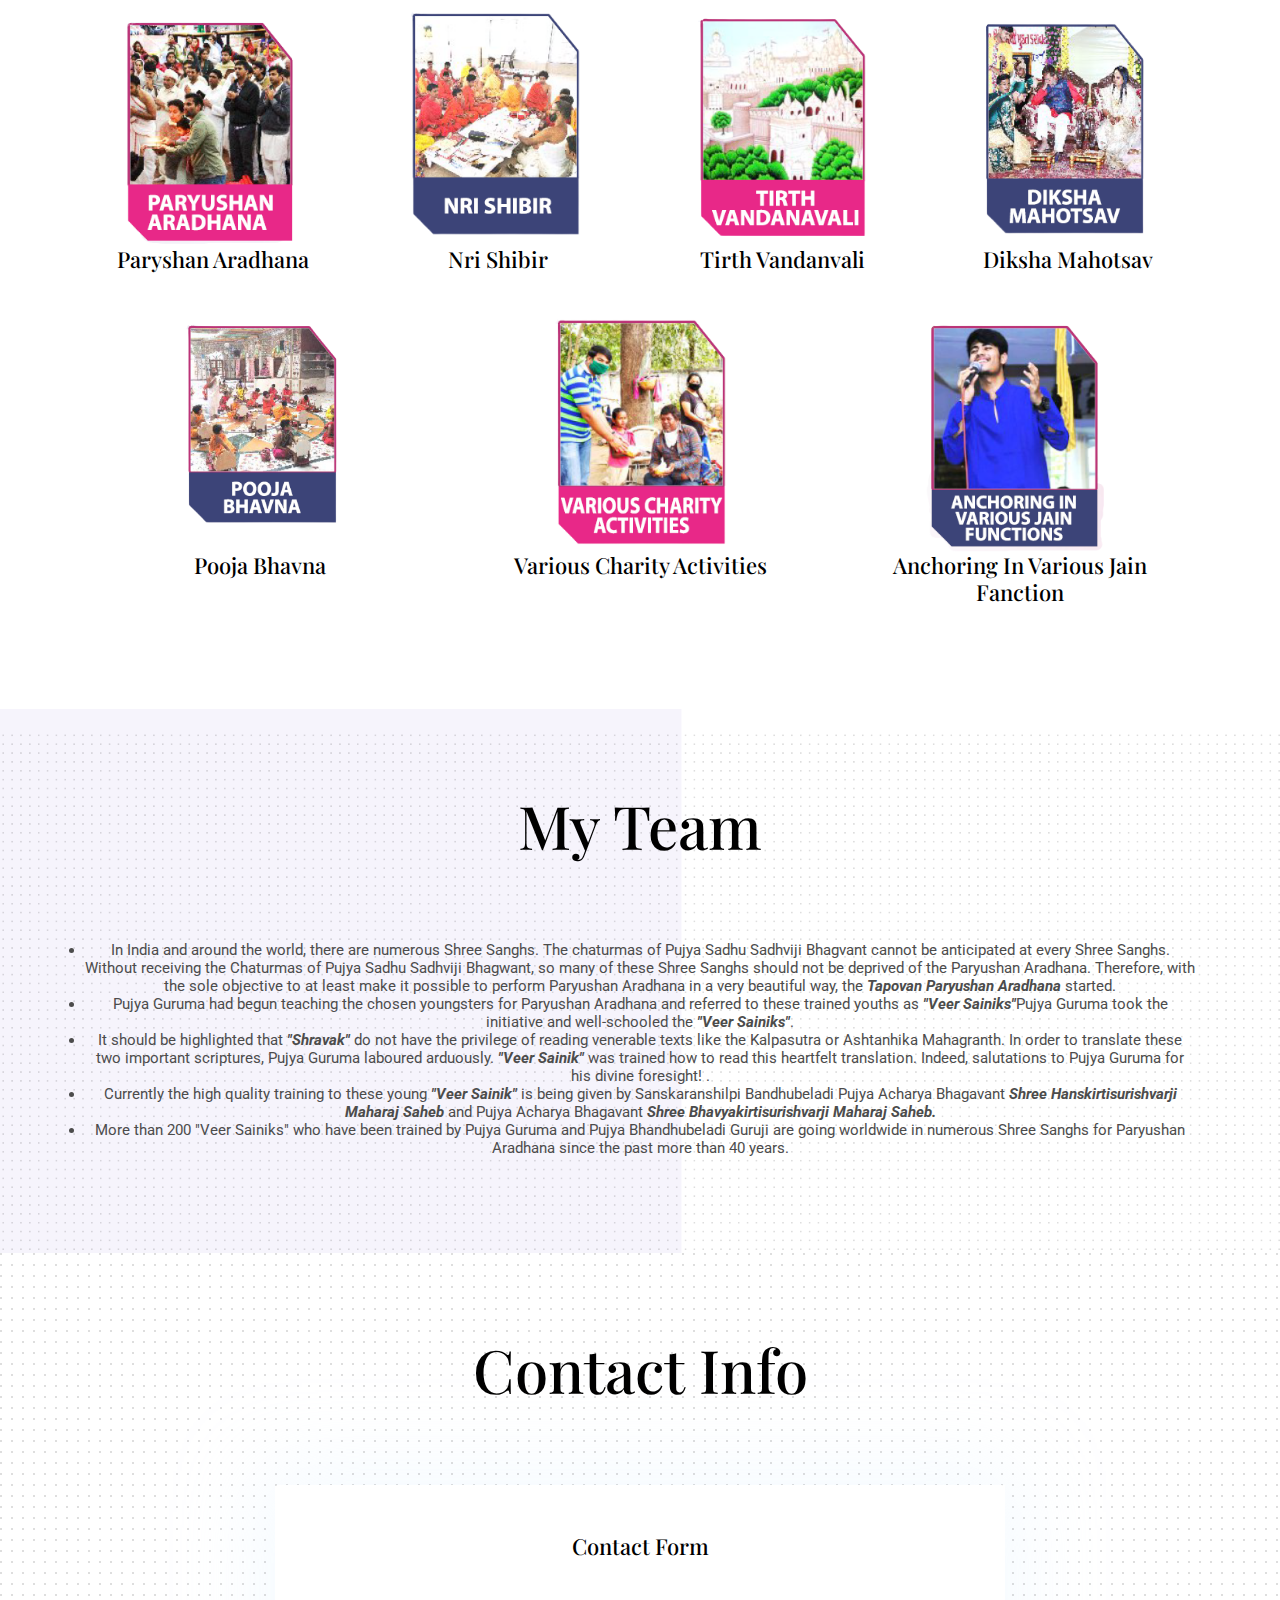
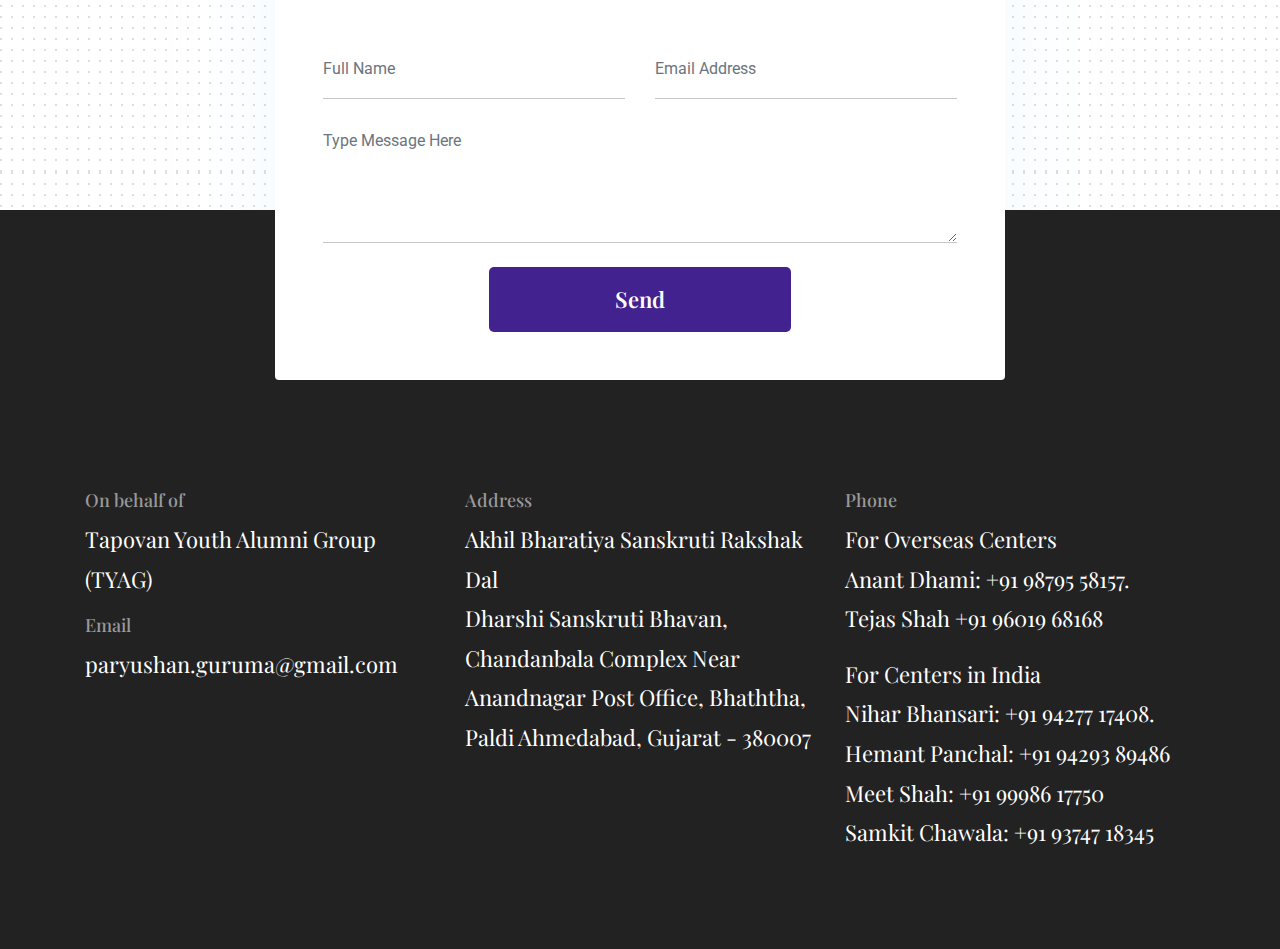
<file: about.html>
<!DOCTYPE html>

<!--
 // WEBSITE: https://themefisher.com
 // TWITTER: https://twitter.com/themefisher
 // FACEBOOK: https://www.facebook.com/themefisher
 // GITHUB: https://github.com/themefisher/
-->

<html lang="en">
<head>

  <!-- Basic Page Needs
  ================================================== -->
  <meta charset="utf-8">
  <title>TAPOVAN PARYUSHAN ARADHANA</title>

  <!-- Mobile Specific Metas
  ================================================== -->
  <meta http-equiv="X-UA-Compatible" content="IE=edge">
  <meta name="description" content="Creative Portfolio Template">
  <meta name="viewport" content="width=device-width, initial-scale=1.0, maximum-scale=5.0">
  <meta name="author" content="Themefisher">
  <meta name="generator" content="Themefisher Kross Template v1.0">
  <!-- Favicon -->
  <link rel="shortcut icon" type="image/x-icon" href="images/favicon.png" />
  
  <!-- ** Plugins Needed for the Project ** -->
  <!-- Bootstrap -->
  <link rel="stylesheet" href="plugins/bootstrap/bootstrap.min.css">
  <!-- slick slider -->
  <link rel="stylesheet" href="plugins/slick/slick.css">
  <!-- themefy-icon -->
  <link rel="stylesheet" href="plugins/themify-icons/themify-icons.css">

  <!-- Main Stylesheet -->
  <link href="css/style.css" rel="stylesheet">

</head>
<body>
  

<header class="navigation fixed-top">
  <nav class="navbar navbar-expand-lg navbar-dark">
    <!-- <a class="navbar-brand font-tertiary h3" href="index.html"><img src="images/logo.png" alt="Myself"></a> -->
    <a class="navbar-brand font-tertiary h3" href="index.html"><h4 style="color: white;">TAPOVAN</h4></a>
    <button class="navbar-toggler" type="button" data-toggle="collapse" data-target="#navigation"
      aria-controls="navigation" aria-expanded="false" aria-label="Toggle navigation">
      <span class="navbar-toggler-icon"></span>
    </button>

    <div class="collapse navbar-collapse text-center" id="navigation">
      <ul class="navbar-nav ml-auto">
        <li class="nav-item active">
          <a class="nav-link" href="index.html">Home</a>
        </li>
        <li class="nav-item">
          <a class="nav-link" href="about.html">about</a>
        </li>
        <!-- <li class="nav-item">
          <a class="nav-link" href="blog.html">Blog</a>
        </li>
        <li class="nav-item">
          <a class="nav-link" href="portfolio.html">Portfolio</a>
        </li> -->
        <li class="nav-item">
          <a class="nav-link" href="contact.html">Contact</a>
        </li>
      </ul>
    </div>
  </nav>
</header>

<!-- page title -->
<section class="page-title-alt bg-primary position-relative">
  <div class="container">
    <div class="row">
      <div class="col-12">
        <h1 class="text-white font-tertiary">About Us</h1>
      </div>
    </div>
  </div>
  <!-- background shapes -->
  <div class="layer-bg w-100">
    <img class="img-fluid w-100" src="images/illustrations/leaf-bg.png" alt="bg-shape">
  </div>
  <div class="layer" id="l2">
    <img src="images/illustrations/dots-cyan.png" alt="bg-shape">
  </div>
  <div class="layer" id="l3">
    <img src="images/illustrations/leaf-orange.png" alt="bg-shape">
  </div>
  <div class="layer" id="l4">
    <img src="images/illustrations/dots-orange.png" alt="bg-shape">
  </div>
<!--   <div class="layer" id="l5">
    <img src="images/illustrations/leaf-yellow.png" alt="bg-shape">
  </div>
 -->  <div class="layer" id="l6">
    <img src="images/illustrations/leaf-cyan.png" alt="bg-shape">
  </div>
  <div class="layer" id="l7">
    <img src="images/illustrations/dots-group-orange.png" alt="bg-shape">
  </div>
  <div class="layer" id="l8">
    <img src="images/illustrations/leaf-pink-round.png" alt="bg-shape">
  </div>
  <div class="layer" id="l9">
    <img src="images/illustrations/leaf-cyan-2.png" alt="bg-shape">
  </div>
</section>
<!-- /page title -->

<!-- about -->
<section class="section pt-5">
  <div class="container">
    <div class="row">
      <div class="col-md-8">
        <h2 class="section-title">OUR INSPIRATION</h2>
        <p>Lacs of people inspired to serve the divine Jinshasan by the inspirations of <em><strong>"Yugpradhan Acharyasam Shree Chandrashekharvijayji Maharaj Saheb (Guruma)"</strong></em>, the most influencing person of an era. <br>There won't be any field left untouched of serving Jinshasan by our beloved Guruma, be it -</p>

        <div class="row justify-content-around">
      
      <div class="col-lg-3 col-md-4 text-center hover-shadow pt-3">
        
          <img class="imgsize" src="images/icons/rashtra raksha.png"  alt="icon">
          <h4 class="mb-4">Rashtra Raksha</h4>
          
        
      </div>
      <div class="col-lg-3 col-md-4 text-center hover-shadow pt-3">
        <img class="imgsize" src="images/icons/sanskruti raksha.png"  alt="icon">
        <h4 class="mb-4">Sanskruti Raksha</h4>
        
      </div>
      <div class="col-lg-3 col-md-4 text-center hover-shadow pt-3">
        <img class="imgsize" src="images/icons/dharma raksha.png"  alt="icon">
        <h4 class="mb-4">Dharma Raksha</h4>
        
      </div>
    </div>
      </div>

      <div class="col-md-4 text-center drag-lg-top">
        <div class="shadow-down mb-4">
          <img src="images/about/guruma.jpg" alt="guruma" class="img-fluid w-100 rounded-lg border-thick border-white">
        </div>
        <!-- <img src="images/about/signature.png" alt="signature" class="img-fluid">
        <h4>Johnathan Smith</h4> -->
      </div>
    </div>
  </div>
</section>
<!-- /about -->

<!-- Work Process -->
<section class="section">
  <div class="container">
    <div class="row justify-content-around">
      <div class="col-lg-12 text-center">
        <h2 class="section-title">YOUTH INVOLVEMENT</h2>
        <p>Guruma inspired the youth to do more and more work for serving Jinshasan with their heart and soul.<br>From humanity to spiritual acts all followers have devoted their money, time and respective skills in surge of divine activities.<br>Many of the youths have become <em><strong>"Veer-Sainik"</strong></em> under the guidance of <em><strong>"Pujya Guruma-Shree Chandrashekharvijayji Maharaj Saheb"</strong></em> and have begun to serve Jinshasan by involving themselves in activities like -</p>
      </div>
      <div class="col-lg-3 col-md-4 text-center hover-shadow pt-3">
        <div class="">
          <img class = "imgsize" src="images/icons/paryshan aradhana.png" class="mb-4" alt="icon">
          <h4 class="mb-4">Paryshan Aradhana</h4>
          <!-- <p>Lorem ipsum dolor sit amet, consectetur adipisicing elit, sed do eiusmod tempor incididunt ut labore et
            dolore magna aliqua.</p> -->
        </div>
      </div>
      <div class="col-lg-3 col-md-4 text-center hover-shadow pt-3">
        <img class = "imgsize" src="images/icons/nri shibir.png" class="mb-4" alt="icon">
        <h4 class="mb-4">Nri Shibir</h4>
       <!--  <p>Lorem ipsum dolor sit amet, consectetur adipisicing elit, sed do eiusmod tempor incididunt ut labore et
          dolore magna aliqua.</p> -->
      </div>
      <div class="col-lg-3 col-md-4 text-center hover-shadow pt-3">
        <img class = "imgsize" src="images/icons/tirth vandanvali.png" class="mb-4" alt="icon">
        <h4 class="mb-4">Tirth Vandanvali</h4>
        <!-- <p>Lorem ipsum dolor sit amet, consectetur adipisicing elit, sed do eiusmod tempor incididunt ut labore et
          dolore magna aliqua.</p> -->
      </div>

      <div class="col-lg-3 col-md-4 text-center hover-shadow pt-3">
        <img class = "imgsize" src="images/icons/diksha mahotsav.png" class="mb-4" alt="icon">
        <h4 class="mb-4">Diksha Mahotsav</h4>
       <!--  <p>Lorem ipsum dolor sit amet, consectetur adipisicing elit, sed do eiusmod tempor incididunt ut labore et
          dolore magna aliqua.</p> -->
      </div>

      <div class="col-lg-3 col-md-4 text-center hover-shadow pt-3">
        <img class = "imgsize" src="images/icons/pooja bhavna.png" class="mb-4" alt="icon">
        <h4 class="mb-4">Pooja Bhavna</h4>
       <!--  <p>Lorem ipsum dolor sit amet, consectetur adipisicing elit, sed do eiusmod tempor incididunt ut labore et
          dolore magna aliqua.</p> -->
      </div>

      <div class="col-lg-3 col-md-4 text-center hover-shadow pt-3">
        <img class = "imgsize" src="images/icons/various charity activities.png" class="mb-4" alt="icon">
        <h4 class="mb-4">Various Charity Activities</h4>
       <!--  <p>Lorem ipsum dolor sit amet, consectetur adipisicing elit, sed do eiusmod tempor incididunt ut labore et
          dolore magna aliqua.</p> -->
      </div>

      <div class="col-lg-3 col-md-4 text-center hover-shadow pt-3">
        <img class = "imgsize" src="images/icons/anchoring.png" class="mb-4" alt="icon">
        <h4 class="mb-4">Anchoring In Various Jain Fanction</h4>
       <!--  <p>Lorem ipsum dolor sit amet, consectetur adipisicing elit, sed do eiusmod tempor incididunt ut labore et
          dolore magna aliqua.</p> -->
      </div>

    </div>
  </div>
</section>
<!-- ./Work Process -->

<!-- team -->
<section class="section bg-cover" data-background="images/backgrounds/team-bg.png">
  <div class="container">
    <div class="row">
      <div class="col-12 text-center">
        <h2 class="section-title">My Team</h2>

        <p><li>In India and around the world, there are numerous Shree Sanghs. The chaturmas of Pujya Sadhu Sadhviji Bhagvant cannot be anticipated at every Shree Sanghs. Without receiving the Chaturmas of Pujya Sadhu Sadhviji Bhagwant, so many of these Shree Sanghs should not be deprived of the Paryushan Aradhana. Therefore, with the sole objective to at least make it possible to perform Paryushan Aradhana in a very beautiful way, the <em><strong>Tapovan Paryushan Aradhana</strong></em> started.</li>

        <li>Pujya Guruma had begun teaching the chosen youngsters for Paryushan Aradhana and referred to these trained youths as <em><strong>"Veer Sainiks"</strong></em>Pujya Guruma took the initiative and well-schooled the <em><strong>"Veer Sainiks"</strong></em>.</li>

        <li>It should be highlighted that <em><strong>"Shravak"</strong></em> do not have the privilege of reading venerable texts like the Kalpasutra or Ashtanhika Mahagranth. In order to translate these two important scriptures, Pujya Guruma laboured arduously. <em><strong>"Veer Sainik"</strong></em> was trained how to read this heartfelt translation. Indeed, salutations to Pujya Guruma for his divine foresight! . </li>

        <li>Currently the high quality training to these young <em><strong>"Veer Sainik"</strong></em> is being given by Sanskaranshilpi Bandhubeladi Pujya Acharya Bhagavant <em><strong>Shree Hanskirtisurishvarji Maharaj Saheb</strong></em> and Pujya Acharya Bhagavant <em><strong>Shree Bhavyakirtisurishvarji Maharaj Saheb.</strong></em></li>

        <li>More than 200 "Veer Sainiks" who have been trained by Pujya Guruma and Pujya Bhandhubeladi Guruji are going worldwide in numerous Shree Sanghs for Paryushan Aradhana since the past more than 40 years.</li></p>

      </div>
      <!-- <div class="col-md-4 col-sm-6 mb-4 mb-md-0">
        <div class="card text-center">
          <img src="images/team/member-1.png" class="card-img-top">
          <div class="card-body">
            <h4 class="card-title">Jack Schenziwe</h4>
            <p class="text-light font-secondary">Project Manager</p>
          </div>
        </div>
      </div>
      <div class="col-md-4 col-sm-6 mb-4 mb-md-0">
        <div class="card text-center">
          <img src="images/team/member-2.png" class="card-img-top">
          <div class="card-body">
            <h4 class="card-title">Jack Schenziwe</h4>
            <p class="text-light font-secondary">Project Manager</p>
          </div>
        </div>
      </div>
      <div class="col-md-4 col-sm-6 mb-4 mb-md-0">
        <div class="card text-center">
          <img src="images/team/member-3.png" class="card-img-top">
          <div class="card-body">
            <h4 class="card-title">Jack Schenziwe</h4>
            <p class="text-light font-secondary">Project Manager</p>
          </div>
        </div>
      </div> -->
    </div>
  </div>
</section>
<!-- /team -->

<!-- clients -->
<!-- <section class="section">
  <div class="container">
    <div class="row">
      <div class="col-12 text-center">
        <h2 class="section-title">My Clients</h2>
      </div>
    </div>
    <div class="row">
      <div class="col-12">
        <div class="client-logo-slider d-flex align-items-center">
          <a href="contact.html" class="text-center d-block outline-0 p-4"><img class="d-unset img-fluid"
              src="images/clients-logo/client-logo-1.png" alt="client-logo"></a>
          <a href="contact.html" class="text-center d-block outline-0 p-4"><img class="d-unset img-fluid"
              src="images/clients-logo/client-logo-2.png" alt="client-logo"></a>
          <a href="contact.html" class="text-center d-block outline-0 p-4"><img class="d-unset img-fluid"
              src="images/clients-logo/client-logo-3.png" alt="client-logo"></a>
          <a href="contact.html" class="text-center d-block outline-0 p-4"><img class="d-unset img-fluid"
              src="images/clients-logo/client-logo-4.png" alt="client-logo"></a>
          <a href="contact.html" class="text-center d-block outline-0 p-4"><img class="d-unset img-fluid"
              src="images/clients-logo/client-logo-5.png" alt="client-logo"></a>
          <a href="contact.html" class="text-center d-block outline-0 p-4"><img class="d-unset img-fluid"
              src="images/clients-logo/client-logo-1.png" alt="client-logo"></a>
          <a href="contact.html" class="text-center d-block outline-0 p-4"><img class="d-unset img-fluid"
              src="images/clients-logo/client-logo-2.png" alt="client-logo"></a>
          <a href="contact.html" class="text-center d-block outline-0 p-4"><img class="d-unset img-fluid"
              src="images/clients-logo/client-logo-3.png" alt="client-logo"></a>
          <a href="contact.html" class="text-center d-block outline-0 p-4"><img class="d-unset img-fluid"
              src="images/clients-logo/client-logo-4.png" alt="client-logo"></a>
          <a href="contact.html" class="text-center d-block outline-0 p-4"><img class="d-unset img-fluid"
              src="images/clients-logo/client-logo-5.png" alt="client-logo"></a>
        </div>
      </div>
    </div>
  </div>
</section>
 --><!-- /clients -->

<!-- contact -->
<section class="section section-on-footer" data-background="images/backgrounds/bg-dots.png">
  <div class="container">
    <div class="row">
      <div class="col-12 text-center">
        <h2 class="section-title">Contact Info</h2>
      </div>
      <div class="col-lg-8 mx-auto">
        <div class="bg-white rounded text-center p-5 shadow-down">
          <h4 class="mb-80">Contact Form</h4>
          <form action="#" class="row">
            <div class="col-md-6">
              <input type="text" id="name" name="name" placeholder="Full Name" class="form-control px-0 mb-4" required>
            </div>
            <div class="col-md-6">
              <input type="email" id="email" name="email" placeholder="Email Address" class="form-control px-0 mb-4" required>
            </div>
            <div class="col-12">
              <textarea name="message" id="message" class="form-control px-0 mb-4"
                placeholder="Type Message Here" required></textarea>
            </div>
            <div class="col-lg-6 col-10 mx-auto">
              <button class="btn btn-primary w-100">send</button>
            </div>
          </form>
        </div>
      </div>
    </div>
  </div>
</section>
<!-- /contact -->

<!-- footer -->
<footer class="bg-dark footer-section">
  <div class="section">
    <div class="container">
      <div class="row">
        <div class="col-md-4">
          <h5 class="text-light">On behalf of</h5>
          <p class="text-white paragraph-lg font-secondary">Tapovan Youth Alumni Group (TYAG)</p>
          <h5 class="text-light">Email</h5>
          <p class="text-white paragraph-lg font-secondary">paryushan.guruma@gmail.com</p>
        </div>
        <div class="col-md-4">
          <h5 class="text-light">Address</h5>
          <p class="text-white paragraph-lg font-secondary">Akhil Bharatiya Sanskruti Rakshak Dal <br>Dharshi Sanskruti Bhavan, Chandanbala Complex Near Anandnagar Post Office, Bhaththa, Paldi Ahmedabad, Gujarat - 380007</p>
        </div>
        <div class="col-md-4">
          <h5 class="text-light">Phone</h5>
          <p class="text-white paragraph-lg font-secondary">For Overseas Centers<br> Anant Dhami: +91 98795 58157.<br> Tejas Shah +91 96019 68168</p> 
          <p class="text-white paragraph-lg font-secondary">For Centers in India<br> Nihar Bhansari: +91 94277 17408.<br> Hemant Panchal: +91 94293 89486 <br> Meet Shah: +91 99986 17750 <br> Samkit Chawala: +91 93747 18345</p>
        </div>
      </div>
    </div>
  </div>
  <!-- <div class="border-top text-center border-dark py-5">
    <p class="mb-0 text-light">Copyright &copy;<script>
        var CurrentYear = new Date().getFullYear()
        document.write(CurrentYear)
      </script> Designed &amp; Developed by <a class="text-white-50" href="Themefisher">Themefisher</a></p>
  </div> -->
</footer>
<!-- /footer -->

<!-- jQuery -->
<script src="plugins/jQuery/jquery.min.js"></script>
<!-- Bootstrap JS -->
<script src="plugins/bootstrap/bootstrap.min.js"></script>
<!-- slick slider -->
<script src="plugins/slick/slick.min.js"></script>
<!-- filter -->
<script src="plugins/shuffle/shuffle.min.js"></script>

<!-- Main Script -->
<script src="js/script.js"></script>

</body>
</html>
</file>
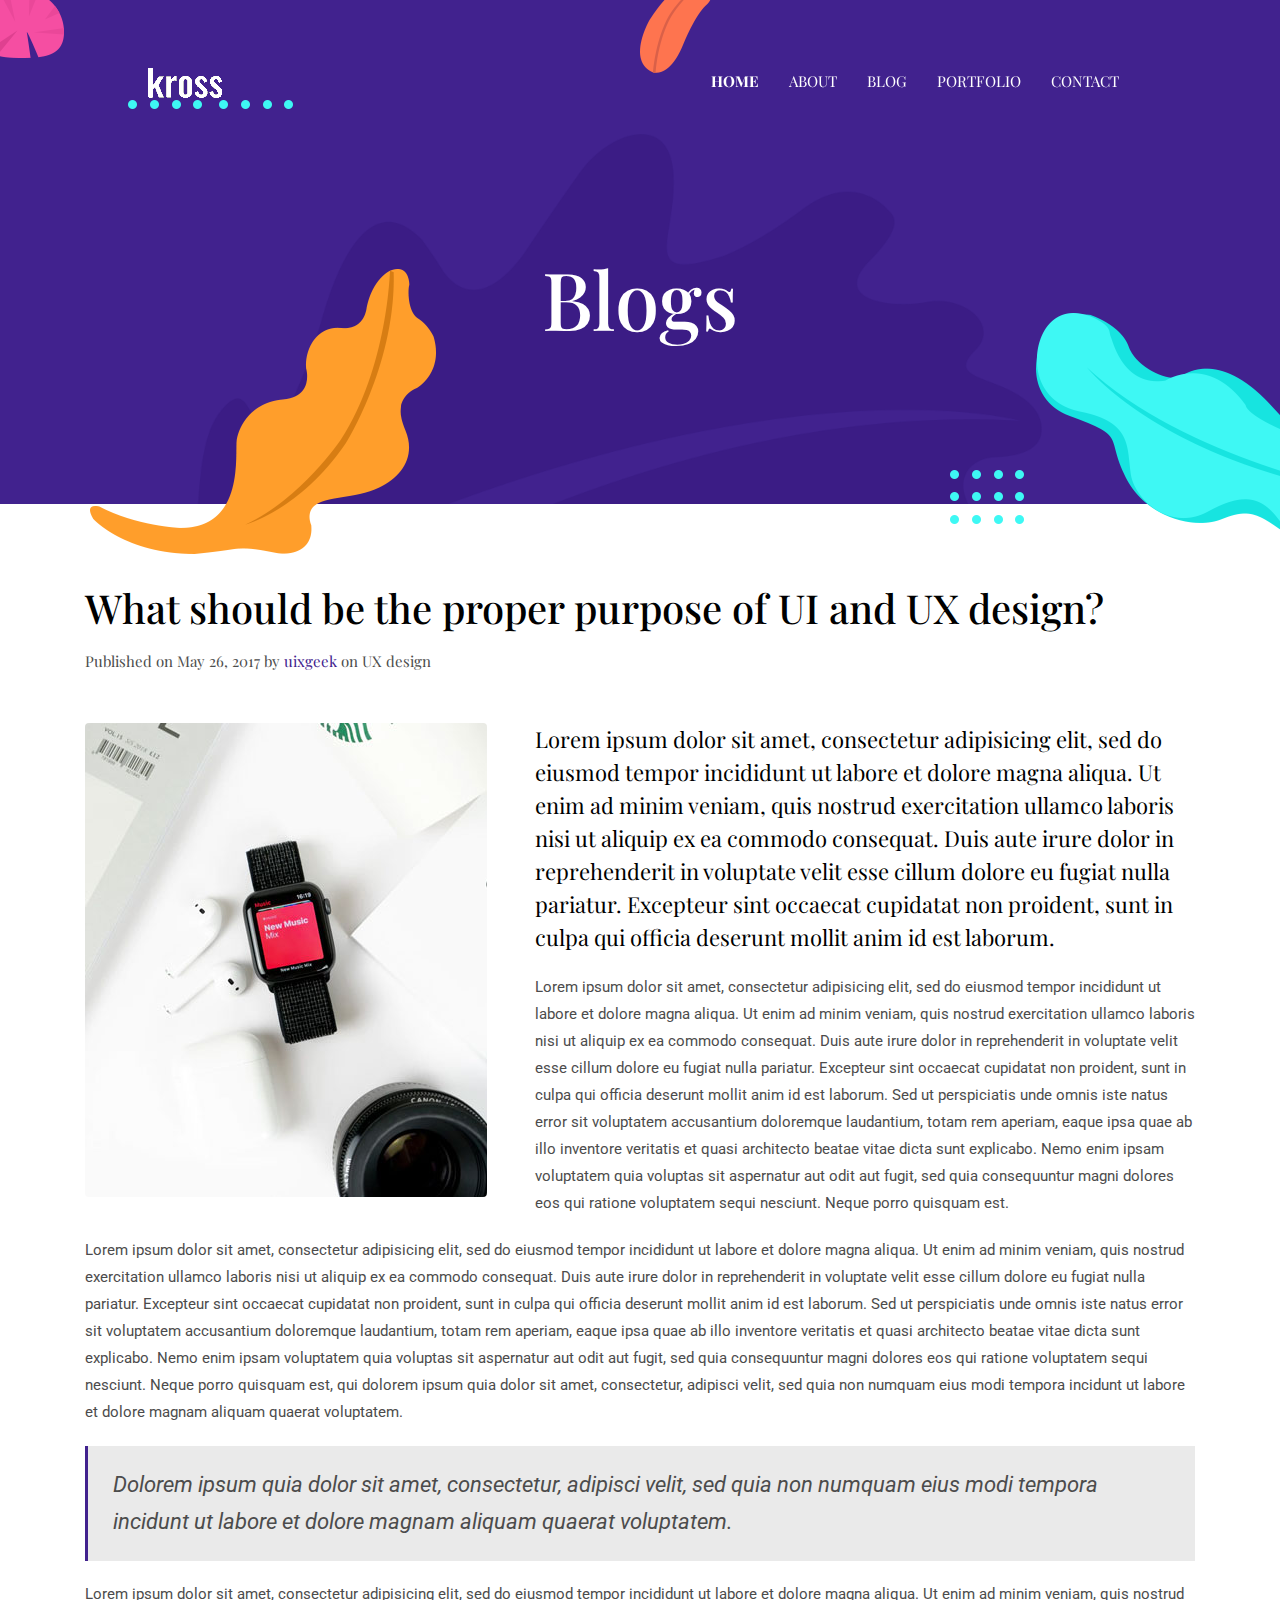
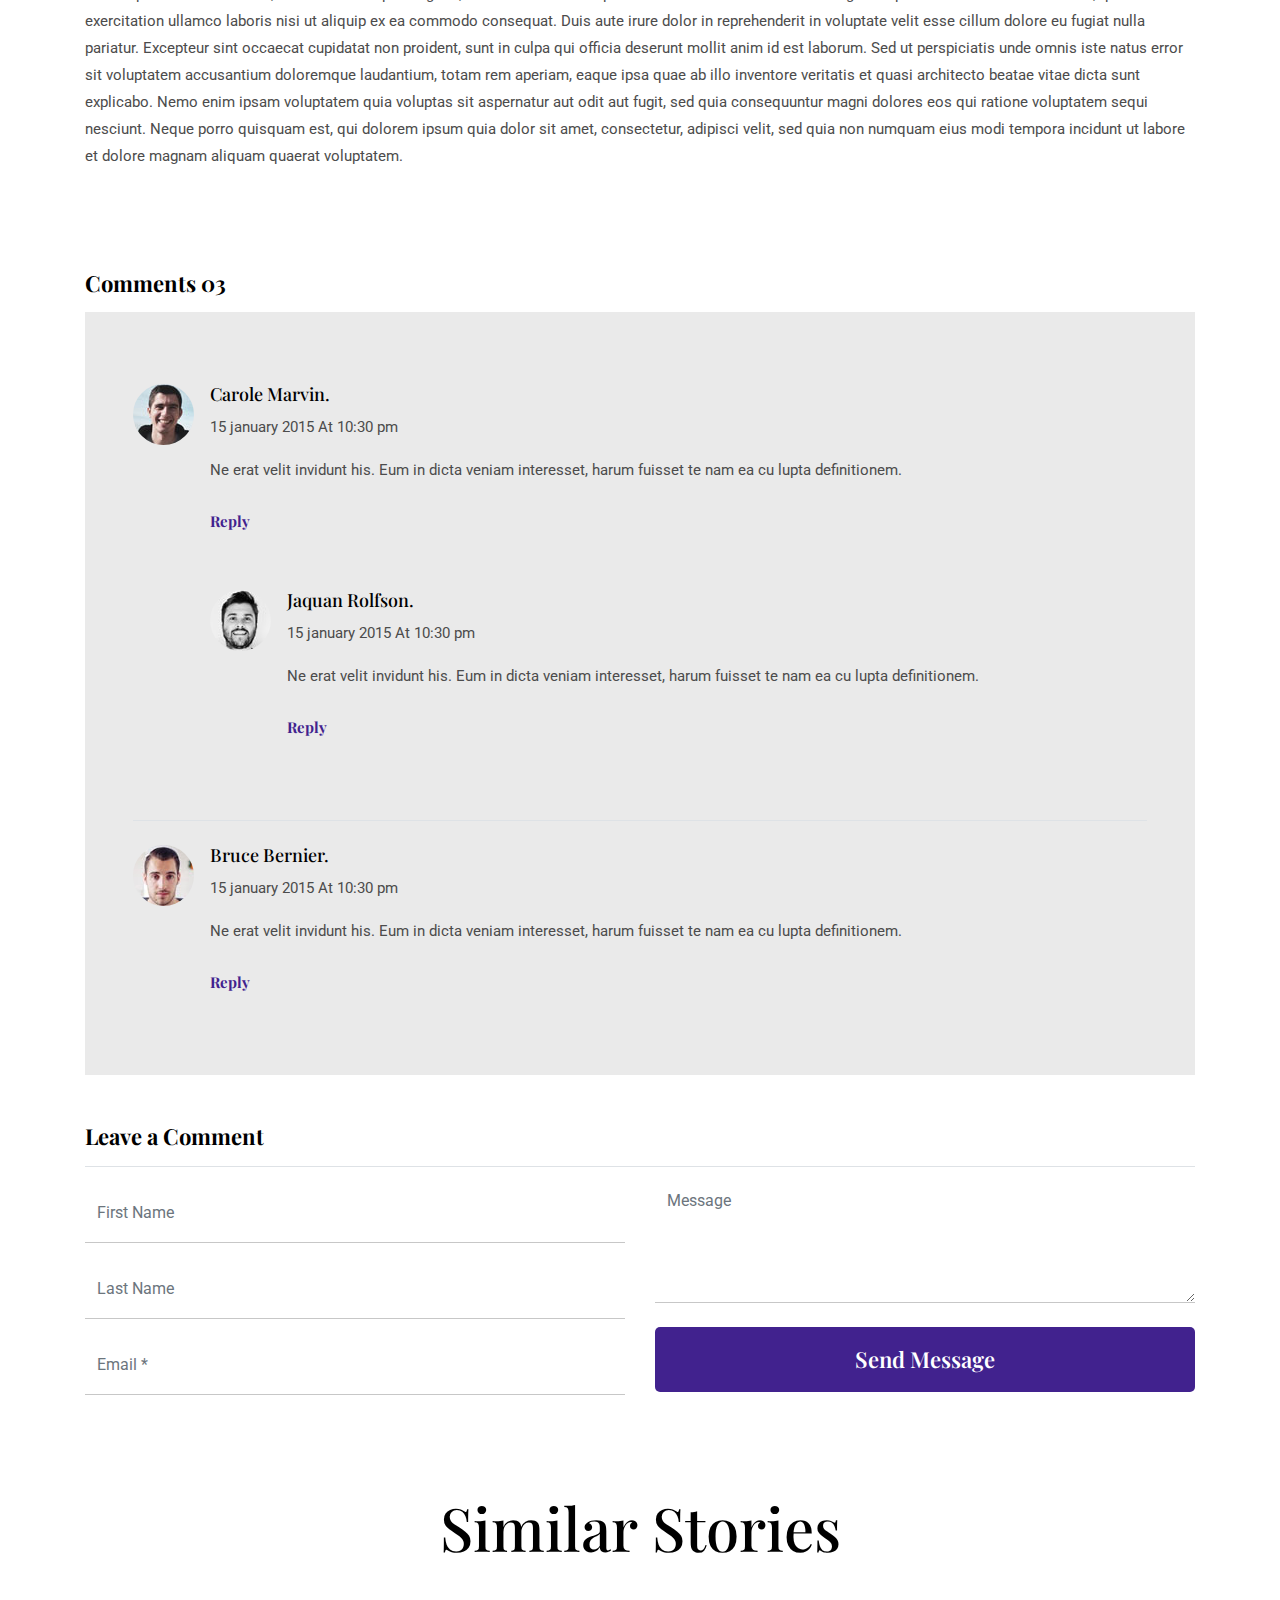
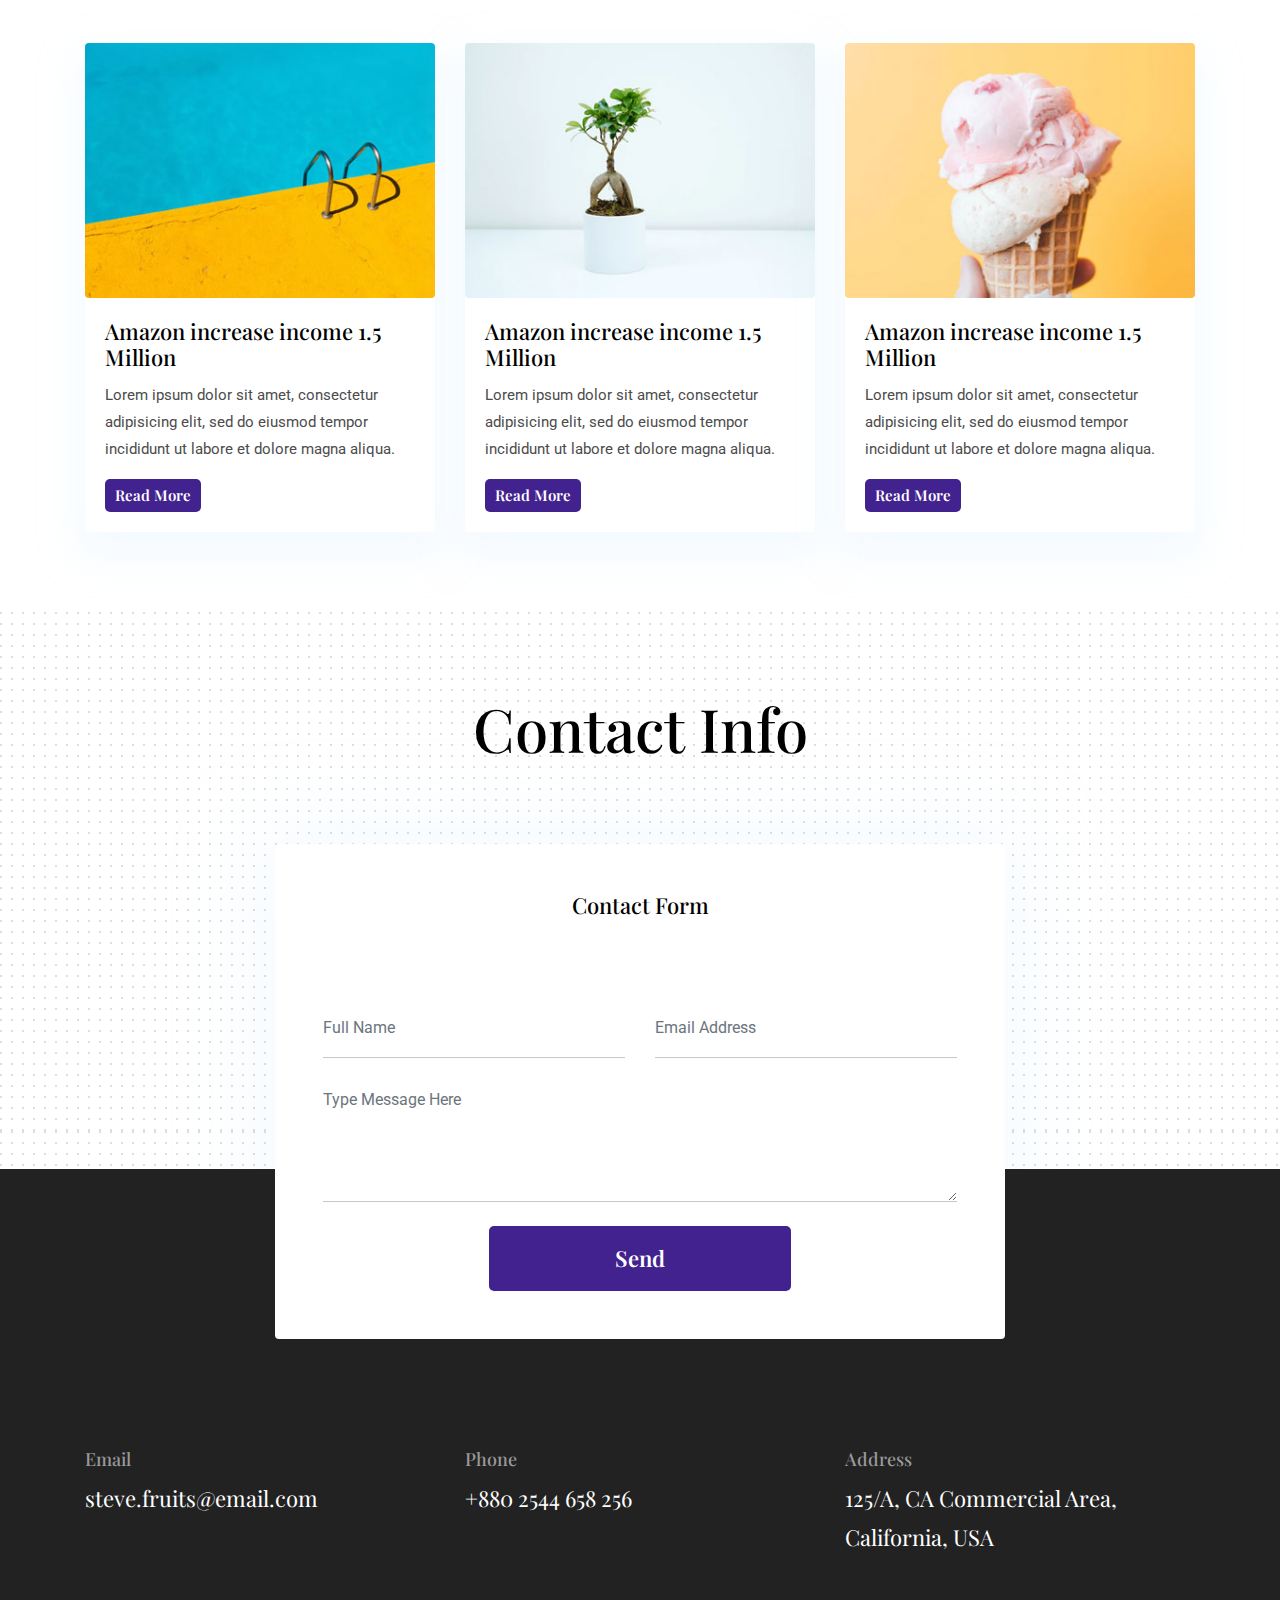
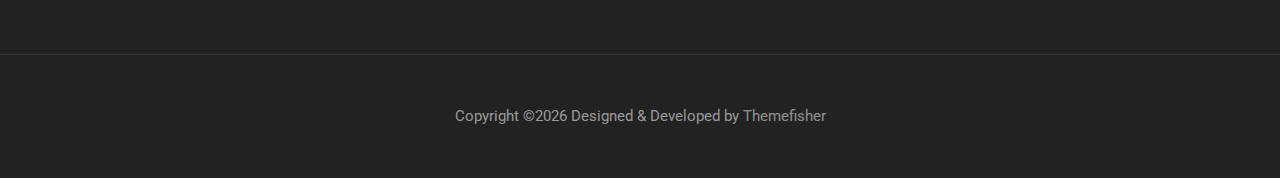
<file: blog-single.html>
<!DOCTYPE html>

<!--
 // WEBSITE: https://themefisher.com
 // TWITTER: https://twitter.com/themefisher
 // FACEBOOK: https://www.facebook.com/themefisher
 // GITHUB: https://github.com/themefisher/
-->

<html lang="en">
<head>

  <!-- Basic Page Needs
  ================================================== -->
  <meta charset="utf-8">
  <title>Kross - Creative Portfolio Template</title>

  <!-- Mobile Specific Metas
  ================================================== -->
  <meta http-equiv="X-UA-Compatible" content="IE=edge">
  <meta name="description" content="Creative Portfolio Template">
  <meta name="viewport" content="width=device-width, initial-scale=1.0, maximum-scale=5.0">
  <meta name="author" content="Themefisher">
  <meta name="generator" content="Themefisher Kross Template v1.0">
  <!-- Favicon -->
  <link rel="shortcut icon" type="image/x-icon" href="images/favicon.png" />
  
  <!-- ** Plugins Needed for the Project ** -->
  <!-- Bootstrap -->
  <link rel="stylesheet" href="plugins/bootstrap/bootstrap.min.css">
  <!-- slick slider -->
  <link rel="stylesheet" href="plugins/slick/slick.css">
  <!-- themefy-icon -->
  <link rel="stylesheet" href="plugins/themify-icons/themify-icons.css">

  <!-- Main Stylesheet -->
  <link href="css/style.css" rel="stylesheet">

</head>
<body>
  

<header class="navigation fixed-top">
  <nav class="navbar navbar-expand-lg navbar-dark">
    <a class="navbar-brand font-tertiary h3" href="index.html"><img src="images/logo.png" alt="Myself"></a>
    <button class="navbar-toggler" type="button" data-toggle="collapse" data-target="#navigation"
      aria-controls="navigation" aria-expanded="false" aria-label="Toggle navigation">
      <span class="navbar-toggler-icon"></span>
    </button>

    <div class="collapse navbar-collapse text-center" id="navigation">
      <ul class="navbar-nav ml-auto">
        <li class="nav-item active">
          <a class="nav-link" href="index.html">Home</a>
        </li>
        <li class="nav-item">
          <a class="nav-link" href="about.html">about</a>
        </li>
        <li class="nav-item">
          <a class="nav-link" href="blog.html">Blog</a>
        </li>
        <li class="nav-item">
          <a class="nav-link" href="portfolio.html">Portfolio</a>
        </li>
        <li class="nav-item">
          <a class="nav-link" href="contact.html">Contact</a>
        </li>
      </ul>
    </div>
  </nav>
</header>

<!-- page title -->
<section class="page-title bg-primary position-relative">
  <div class="container">
    <div class="row">
      <div class="col-12 text-center">
        <h1 class="text-white font-tertiary">Blogs</h1>
      </div>
    </div>
  </div>
  <!-- background shapes -->
  <img src="images/illustrations/page-title.png" alt="illustrations" class="bg-shape-1 w-100">
  <img src="images/illustrations/leaf-pink-round.png" alt="illustrations" class="bg-shape-2">
  <img src="images/illustrations/dots-cyan.png" alt="illustrations" class="bg-shape-3">
  <img src="images/illustrations/leaf-orange.png" alt="illustrations" class="bg-shape-4">
  <img src="images/illustrations/leaf-yellow.png" alt="illustrations" class="bg-shape-5">
  <img src="images/illustrations/dots-group-cyan.png" alt="illustrations" class="bg-shape-6">
  <img src="images/illustrations/leaf-cyan-lg.png" alt="illustrations" class="bg-shape-7">
</section>
<!-- /page title -->

<section class="section">
  <div class="container">
    <div class="row">
      <div class="col-lg-12">
        <h3 class="font-tertiary mb-3">What should be the proper purpose of UI and UX design?</h3>
        <p class="font-secondary mb-5">Published on May 26, 2017 by <span class="text-primary">uixgeek</span
            class="text-primary"> on <span>UX design</span></p>
        <div class="content">
          <img src="images/blog/post-1.jpg" alt="post-thumb" class="img-fluid rounded float-left mr-5 mb-4">
          <strong>Lorem ipsum dolor sit amet, consectetur adipisicing elit, sed do eiusmod tempor incididunt ut labore
            et dolore magna aliqua. Ut enim ad minim veniam, quis nostrud exercitation ullamco laboris nisi ut aliquip
            ex ea commodo consequat. Duis aute irure dolor in reprehenderit in voluptate velit esse cillum dolore eu
            fugiat nulla pariatur. Excepteur sint occaecat cupidatat non proident, sunt in culpa qui officia deserunt
            mollit anim id est laborum.</strong>
          <p>Lorem ipsum dolor sit amet, consectetur adipisicing elit, sed do eiusmod tempor incididunt ut labore et
            dolore magna aliqua. Ut enim ad minim veniam, quis nostrud exercitation ullamco laboris nisi ut aliquip ex
            ea commodo consequat. Duis aute irure dolor in reprehenderit in voluptate velit esse cillum dolore eu fugiat
            nulla pariatur. Excepteur sint occaecat cupidatat non proident, sunt in culpa qui officia deserunt mollit
            anim id est laborum. Sed ut perspiciatis unde omnis iste natus error sit voluptatem accusantium doloremque
            laudantium, totam rem aperiam, eaque ipsa quae ab illo inventore veritatis et quasi architecto beatae vitae
            dicta sunt explicabo. Nemo enim ipsam voluptatem quia voluptas sit aspernatur aut odit aut fugit, sed quia
            consequuntur magni dolores eos qui ratione voluptatem sequi nesciunt. Neque porro quisquam est.</p>
          <p>Lorem ipsum dolor sit amet, consectetur adipisicing elit, sed do eiusmod tempor incididunt ut labore et
            dolore magna aliqua. Ut enim ad minim veniam, quis nostrud exercitation ullamco laboris nisi ut aliquip ex
            ea commodo consequat. Duis aute irure dolor in reprehenderit in voluptate velit esse cillum dolore eu fugiat
            nulla pariatur. Excepteur sint occaecat cupidatat non proident, sunt in culpa qui officia deserunt mollit
            anim id est laborum. Sed ut perspiciatis unde omnis iste natus error sit voluptatem accusantium doloremque
            laudantium, totam rem aperiam, eaque ipsa quae ab illo inventore veritatis et quasi architecto beatae vitae
            dicta sunt explicabo. Nemo enim ipsam voluptatem quia voluptas sit aspernatur aut odit aut fugit, sed quia
            consequuntur magni dolores eos qui ratione voluptatem sequi nesciunt. Neque porro quisquam est, qui dolorem
            ipsum quia dolor sit amet, consectetur, adipisci velit, sed quia non numquam eius modi tempora incidunt ut
            labore et dolore magnam aliquam quaerat voluptatem.</p>
          <blockquote>Dolorem ipsum quia dolor sit amet, consectetur, adipisci velit, sed quia non numquam eius modi
            tempora incidunt ut labore et dolore magnam aliquam quaerat voluptatem.</blockquote>
          <p>Lorem ipsum dolor sit amet, consectetur adipisicing elit, sed do eiusmod tempor incididunt ut labore et
            dolore magna aliqua. Ut enim ad minim veniam, quis nostrud exercitation ullamco laboris nisi ut aliquip ex
            ea commodo consequat. Duis aute irure dolor in reprehenderit in voluptate velit esse cillum dolore eu fugiat
            nulla pariatur. Excepteur sint occaecat cupidatat non proident, sunt in culpa qui officia deserunt mollit
            anim id est laborum. Sed ut perspiciatis unde omnis iste natus error sit voluptatem accusantium doloremque
            laudantium, totam rem aperiam, eaque ipsa quae ab illo inventore veritatis et quasi architecto beatae vitae
            dicta sunt explicabo. Nemo enim ipsam voluptatem quia voluptas sit aspernatur aut odit aut fugit, sed quia
            consequuntur magni dolores eos qui ratione voluptatem sequi nesciunt. Neque porro quisquam est, qui dolorem
            ipsum quia dolor sit amet, consectetur, adipisci velit, sed quia non numquam eius modi tempora incidunt ut
            labore et dolore magnam aliquam quaerat voluptatem.</p>
        </div>
      </div>
    </div>
  </div>
</section>

<section>
  <div class="container">
    <div class="row">
      <div class="col-lg-12">
        <h4 class="font-weight-bold mb-3">Comments 03</h4>
        <div class="bg-gray p-5 mb-4">
          <div class="media border-bottom py-4">
            <img src="images/user-1.jpg" class="img-fluid align-self-start rounded-circle mr-3" alt="">
            <div class="media-body">
              <h5 class="mt-0">Carole Marvin.</h5>
              <p>15 january 2015 At 10:30 pm</p>
              <p>Ne erat velit invidunt his. Eum in dicta veniam interesset, harum fuisset te nam ea cu lupta
                definitionem.</p>
              <a href="#!" class="btn btn-transparent btn-sm pl-0">Reply</a>
              <div class="media my-5">
                <img src="images/user-2.jpg" class="img-fluid align-self-start rounded-circle mr-3" alt="">
                <div class="media-body">
                  <h5 class="mt-0">Jaquan Rolfson.</h5>
                  <p>15 january 2015 At 10:30 pm</p>
                  <p>Ne erat velit invidunt his. Eum in dicta veniam interesset, harum fuisset te nam ea cu lupta
                    definitionem.</p>
                  <a href="#!" class="btn btn-transparent btn-sm pl-0">Reply</a>
                </div>
              </div>
            </div>
          </div>
          <div class="media py-4">
            <img src="images/user-3.jpg" class="img-fluid align-self-start rounded-circle mr-3" alt="">
            <div class="media-body">
              <h5 class="mt-0">Bruce Bernier.</h5>
              <p>15 january 2015 At 10:30 pm</p>
              <p>Ne erat velit invidunt his. Eum in dicta veniam interesset, harum fuisset te nam ea cu lupta
                definitionem.</p>
              <a href="#!" class="btn btn-transparent btn-sm pl-0">Reply</a>
            </div>
          </div>
        </div>
        <div class="mt-5">
          <h4 class="font-weight-bold mb-3 border-bottom pb-3">Leave a Comment</h4>
          <form action="#" class="row">
            <div class="col-md-6">
              <input type="text" class="form-control mb-3" placeholder="First Name" name="fname" id="fname" required>
              <input type="text" class="form-control mb-3" placeholder="Last Name" name="lname" id="lname" required>
              <input type="text" class="form-control mb-3" placeholder="Email *" name="mail" id="mail" required>
            </div>
            <div class="col-md-6">
              <textarea name="comment" id="comment" placeholder="Message" class="form-control mb-4"></textarea required>
              <button type="submit" class="btn btn-primary w-100">Send Message</button>
            </div>
          </form>
        </div>
      </div>
    </div>
  </div>
</section>

<!-- blog -->
<section class="section">
  <div class="container">
    <div class="row">
      <div class="col-12 text-center">
        <h2 class="section-title">Similar Stories</h2>
      </div>
      <div class="col-lg-4 col-sm-6 mb-4 mb-lg-0">
        <article class="card shadow">
          <img class="rounded card-img-top" src="images/blog/post-3.jpg" alt="post-thumb">
          <div class="card-body">
            <h4 class="card-title"><a class="text-dark" href="blog-single.html">Amazon increase income 1.5 Million</a>
            </h4>
            <p class="cars-text">Lorem ipsum dolor sit amet, consectetur adipisicing elit, sed do eiusmod tempor
              incididunt ut labore et
              dolore magna aliqua.</p>
            <a href="blog-single.html" class="btn btn-xs btn-primary">Read More</a>
          </div>
        </article>
      </div>
      <div class="col-lg-4 col-sm-6 mb-4 mb-lg-0">
        <article class="card shadow">
          <img class="rounded card-img-top" src="images/blog/post-4.jpg" alt="post-thumb">
          <div class="card-body">
            <h4 class="card-title"><a class="text-dark" href="blog-single.html">Amazon increase income 1.5 Million</a>
            </h4>
            <p class="cars-text">Lorem ipsum dolor sit amet, consectetur adipisicing elit, sed do eiusmod tempor
              incididunt ut labore et
              dolore magna aliqua.</p>
            <a href="blog-single.html" class="btn btn-xs btn-primary">Read More</a>
          </div>
        </article>
      </div>
      <div class="col-lg-4 col-sm-6 mb-4 mb-lg-0">
        <article class="card shadow">
          <img class="rounded card-img-top" src="images/blog/post-2.jpg" alt="post-thumb">
          <div class="card-body">
            <h4 class="card-title"><a class="text-dark" href="blog-single.html">Amazon increase income 1.5 Million</a>
            </h4>
            <p class="cars-text">Lorem ipsum dolor sit amet, consectetur adipisicing elit, sed do eiusmod tempor
              incididunt ut labore et
              dolore magna aliqua.</p>
            <a href="blog-single.html" class="btn btn-xs btn-primary">Read More</a>
          </div>
        </article>
      </div>
    </div>
  </div>
</section>
<!-- /blog -->

<!-- contact -->
<section class="section section-on-footer" data-background="images/backgrounds/bg-dots.png">
  <div class="container">
    <div class="row">
      <div class="col-12 text-center">
        <h2 class="section-title">Contact Info</h2>
      </div>
      <div class="col-lg-8 mx-auto">
        <div class="bg-white rounded text-center p-5 shadow-down">
          <h4 class="mb-80">Contact Form</h4>
          <form action="#" class="row">
            <div class="col-md-6">
              <input type="text" id="name" name="name" placeholder="Full Name" class="form-control px-0 mb-4" required>
            </div>
            <div class="col-md-6">
              <input type="email" id="email" name="email" placeholder="Email Address" class="form-control px-0 mb-4" required>
            </div>
            <div class="col-12">
              <textarea name="message" id="message" class="form-control px-0 mb-4"
                placeholder="Type Message Here" required></textarea>
            </div>
            <div class="col-lg-6 col-10 mx-auto">
              <button class="btn btn-primary w-100">send</button>
            </div>
          </form>
        </div>
      </div>
    </div>
  </div>
</section>
<!-- /contact -->

<!-- footer -->
<footer class="bg-dark footer-section">
  <div class="section">
    <div class="container">
      <div class="row">
        <div class="col-md-4">
          <h5 class="text-light">Email</h5>
          <p class="text-white paragraph-lg font-secondary">steve.fruits@email.com</p>
        </div>
        <div class="col-md-4">
          <h5 class="text-light">Phone</h5>
          <p class="text-white paragraph-lg font-secondary">+880 2544 658 256</p>
        </div>
        <div class="col-md-4">
          <h5 class="text-light">Address</h5>
          <p class="text-white paragraph-lg font-secondary">125/A, CA Commercial Area, California, USA</p>
        </div>
      </div>
    </div>
  </div>
  <div class="border-top text-center border-dark py-5">
    <p class="mb-0 text-light">Copyright &copy;<script>
        var CurrentYear = new Date().getFullYear()
        document.write(CurrentYear)
      </script> Designed &amp; Developed by <a class="text-white-50" href="Themefisher">Themefisher</a></p>
  </div>
</footer>
<!-- /footer -->

<!-- jQuery -->
<script src="plugins/jQuery/jquery.min.js"></script>
<!-- Bootstrap JS -->
<script src="plugins/bootstrap/bootstrap.min.js"></script>
<!-- slick slider -->
<script src="plugins/slick/slick.min.js"></script>
<!-- filter -->
<script src="plugins/shuffle/shuffle.min.js"></script>

<!-- Main Script -->
<script src="js/script.js"></script>

</body>
</html>
</file>
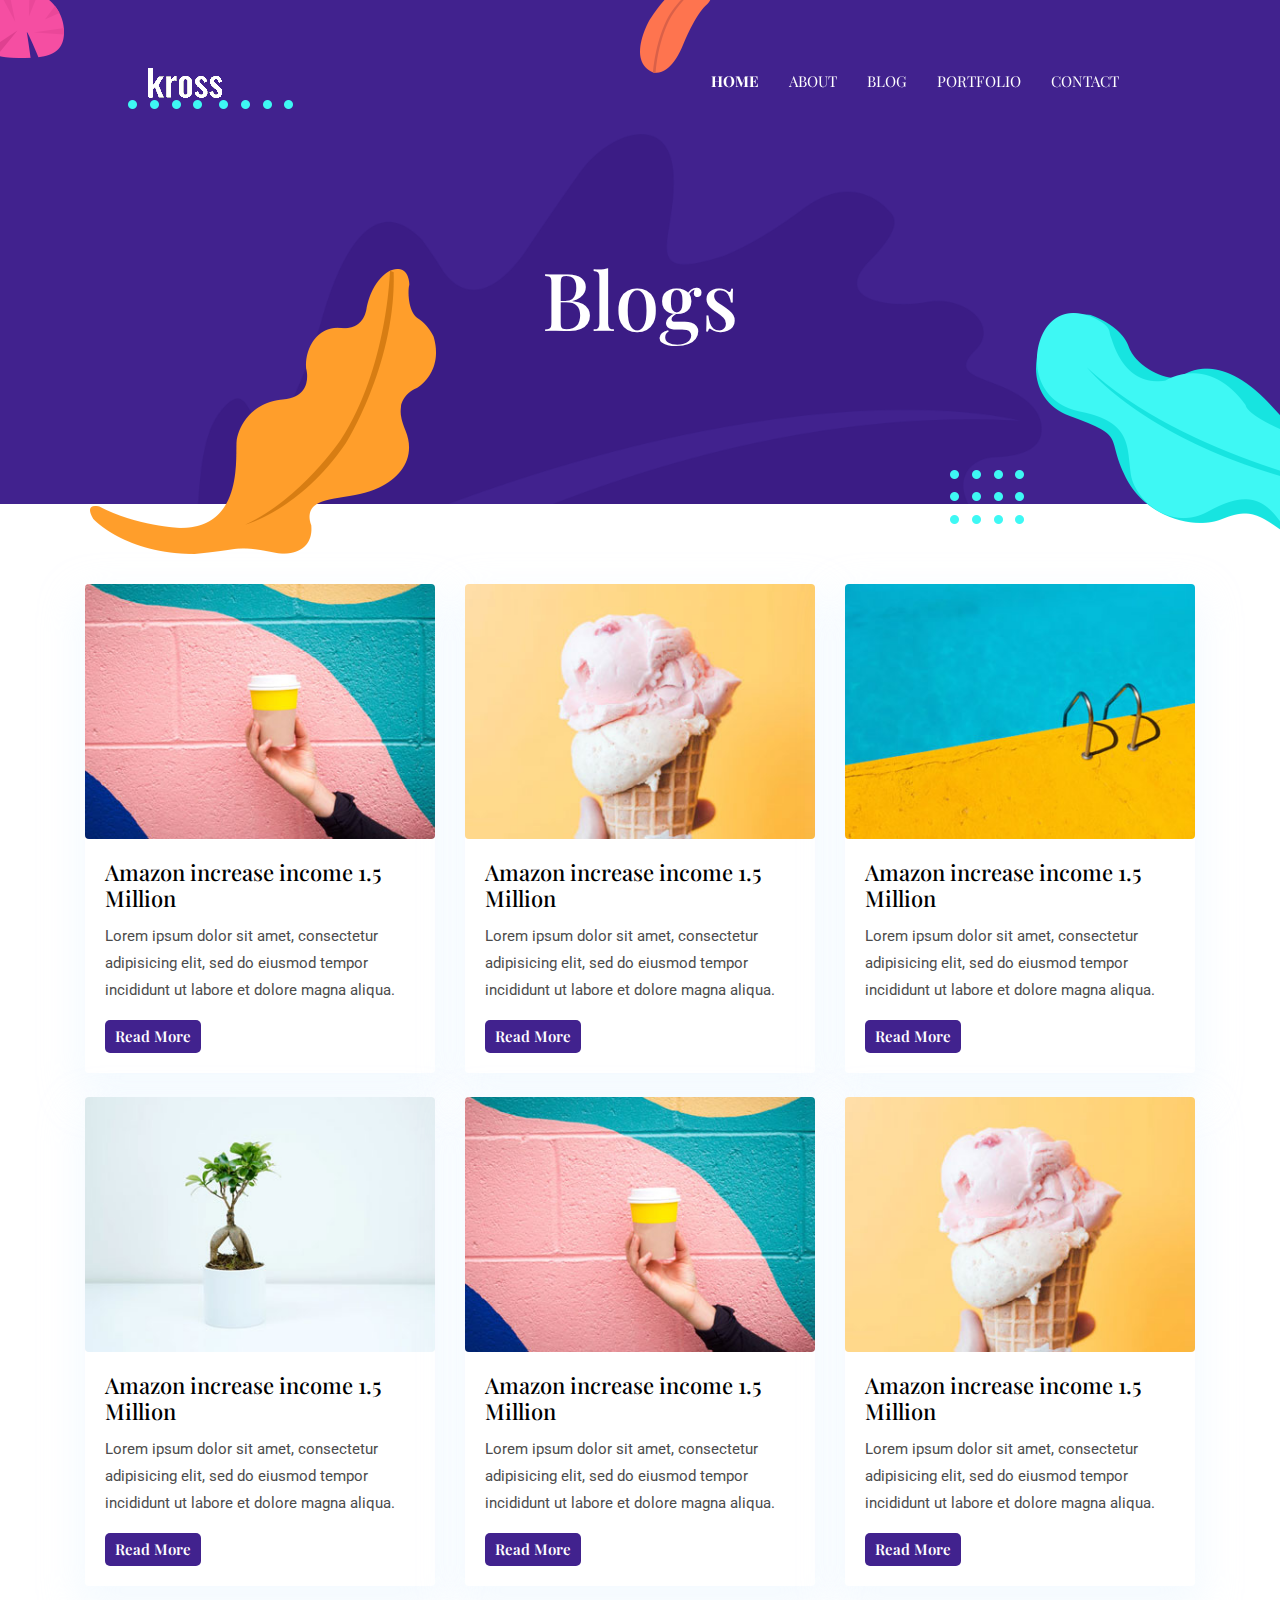
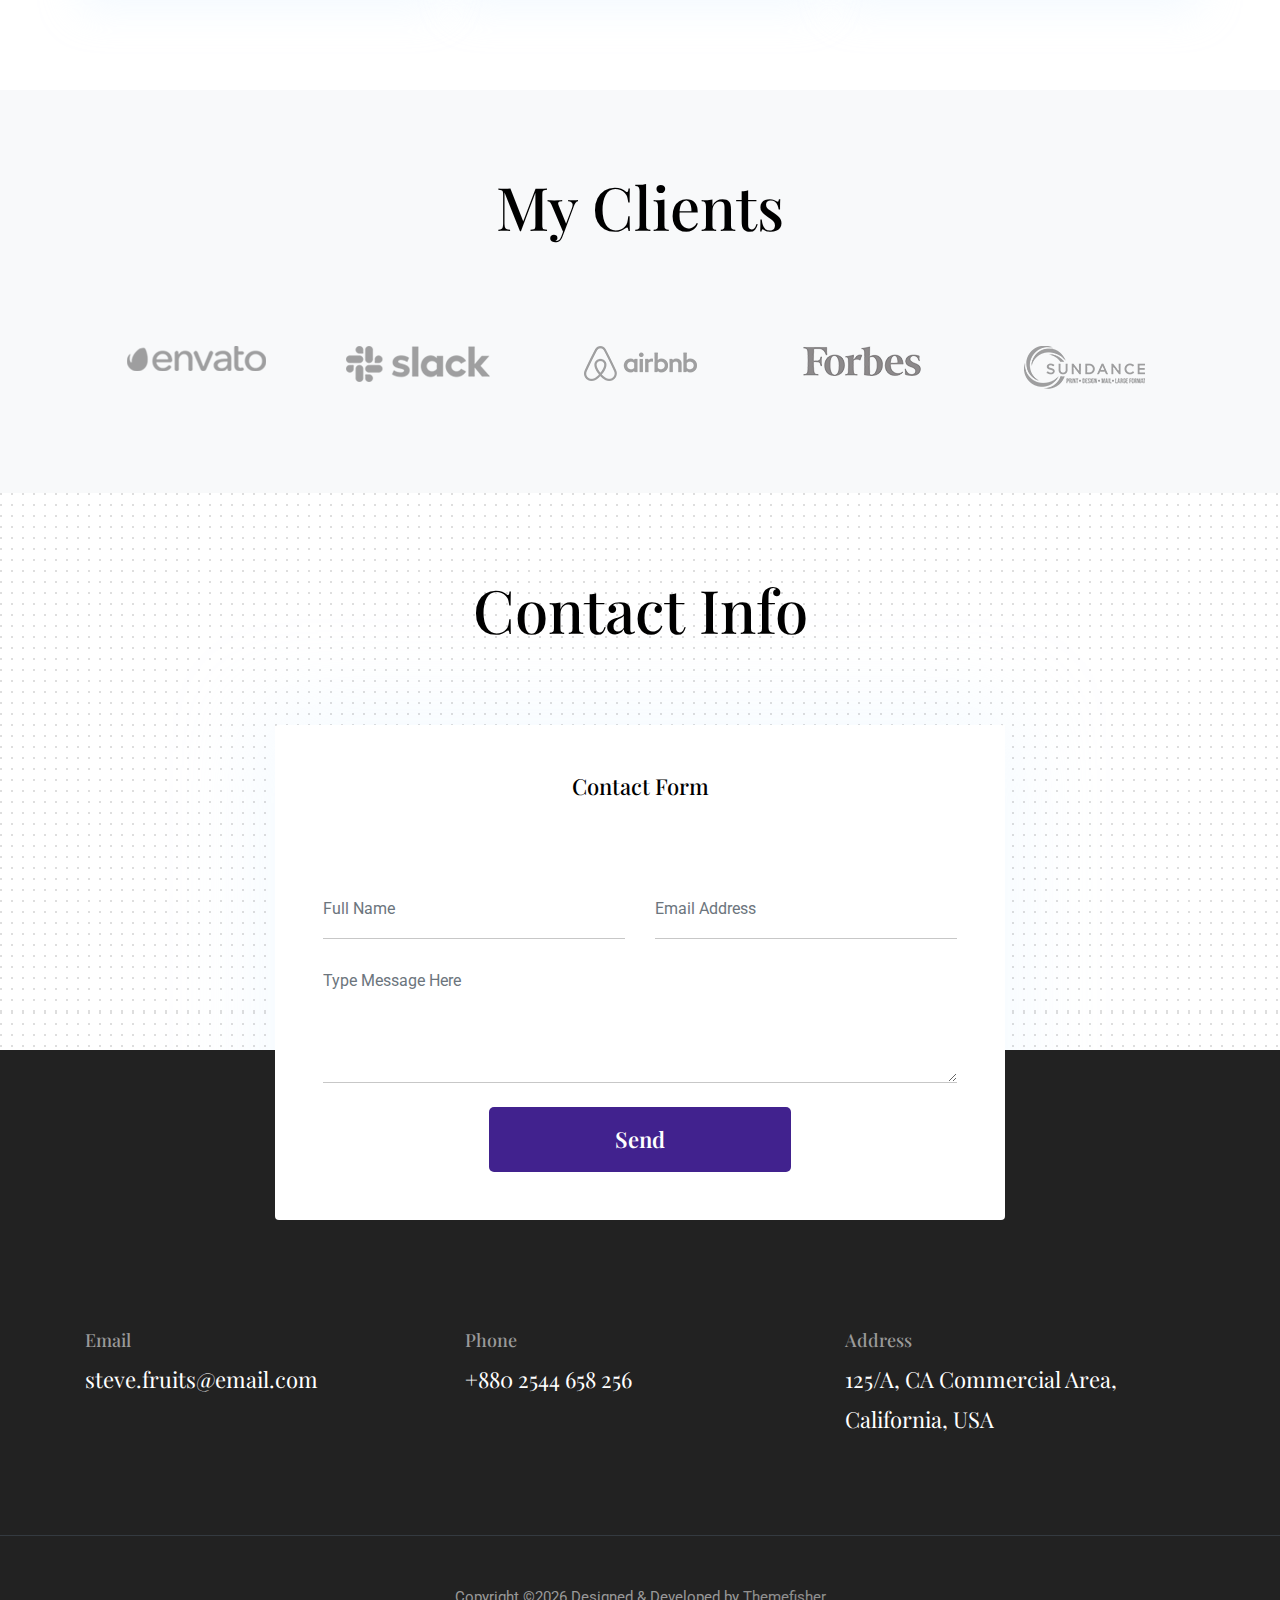
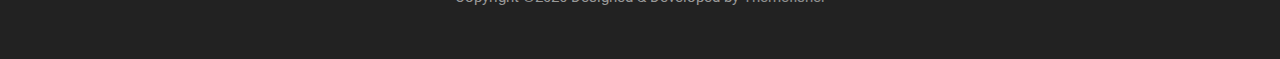
<file: blog.html>
<!DOCTYPE html>

<!--
 // WEBSITE: https://themefisher.com
 // TWITTER: https://twitter.com/themefisher
 // FACEBOOK: https://www.facebook.com/themefisher
 // GITHUB: https://github.com/themefisher/
-->

<html lang="en">
<head>

  <!-- Basic Page Needs
  ================================================== -->
  <meta charset="utf-8">
  <title>Kross - Creative Portfolio Template</title>

  <!-- Mobile Specific Metas
  ================================================== -->
  <meta http-equiv="X-UA-Compatible" content="IE=edge">
  <meta name="description" content="Creative Portfolio Template">
  <meta name="viewport" content="width=device-width, initial-scale=1.0, maximum-scale=5.0">
  <meta name="author" content="Themefisher">
  <meta name="generator" content="Themefisher Kross Template v1.0">
  <!-- Favicon -->
  <link rel="shortcut icon" type="image/x-icon" href="images/favicon.png" />
  
  <!-- ** Plugins Needed for the Project ** -->
  <!-- Bootstrap -->
  <link rel="stylesheet" href="plugins/bootstrap/bootstrap.min.css">
  <!-- slick slider -->
  <link rel="stylesheet" href="plugins/slick/slick.css">
  <!-- themefy-icon -->
  <link rel="stylesheet" href="plugins/themify-icons/themify-icons.css">

  <!-- Main Stylesheet -->
  <link href="css/style.css" rel="stylesheet">

</head>
<body>
  

<header class="navigation fixed-top">
  <nav class="navbar navbar-expand-lg navbar-dark">
    <a class="navbar-brand font-tertiary h3" href="index.html"><img src="images/logo.png" alt="Myself"></a>
    <button class="navbar-toggler" type="button" data-toggle="collapse" data-target="#navigation"
      aria-controls="navigation" aria-expanded="false" aria-label="Toggle navigation">
      <span class="navbar-toggler-icon"></span>
    </button>

    <div class="collapse navbar-collapse text-center" id="navigation">
      <ul class="navbar-nav ml-auto">
        <li class="nav-item active">
          <a class="nav-link" href="index.html">Home</a>
        </li>
        <li class="nav-item">
          <a class="nav-link" href="about.html">about</a>
        </li>
        <li class="nav-item">
          <a class="nav-link" href="blog.html">Blog</a>
        </li>
        <li class="nav-item">
          <a class="nav-link" href="portfolio.html">Portfolio</a>
        </li>
        <li class="nav-item">
          <a class="nav-link" href="contact.html">Contact</a>
        </li>
      </ul>
    </div>
  </nav>
</header>

<!-- page title -->
<section class="page-title bg-primary position-relative">
  <div class="container">
    <div class="row">
      <div class="col-12 text-center">
        <h1 class="text-white font-tertiary">Blogs</h1>
      </div>
    </div>
  </div>
  <!-- background shapes -->
  <img src="images/illustrations/page-title.png" alt="illustrations" class="bg-shape-1 w-100">
  <img src="images/illustrations/leaf-pink-round.png" alt="illustrations" class="bg-shape-2">
  <img src="images/illustrations/dots-cyan.png" alt="illustrations" class="bg-shape-3">
  <img src="images/illustrations/leaf-orange.png" alt="illustrations" class="bg-shape-4">
  <img src="images/illustrations/leaf-yellow.png" alt="illustrations" class="bg-shape-5">
  <img src="images/illustrations/dots-group-cyan.png" alt="illustrations" class="bg-shape-6">
  <img src="images/illustrations/leaf-cyan-lg.png" alt="illustrations" class="bg-shape-7">
</section>
<!-- /page title -->

<!-- blog -->
<section class="section">
  <div class="container">
    <div class="row">
        <div class="col-lg-4 col-sm-6 mb-4">
          <article class="card shadow">
            <img class="rounded card-img-top" src="images/blog/post-5.jpg" alt="post-thumb">
            <div class="card-body">
              <h4 class="card-title"><a class="text-dark" href="blog-single.html">Amazon increase income 1.5 Million</a>
              </h4>
              <p class="cars-text">Lorem ipsum dolor sit amet, consectetur adipisicing elit, sed do eiusmod tempor
                incididunt ut labore et
                dolore magna aliqua.</p>
              <a href="blog-single.html" class="btn btn-xs btn-primary">Read More</a>
            </div>
          </article>
        </div>
      <div class="col-lg-4 col-sm-6 mb-4">
        <article class="card shadow">
          <img class="rounded card-img-top" src="images/blog/post-2.jpg" alt="post-thumb">
          <div class="card-body">
            <h4 class="card-title"><a class="text-dark" href="blog-single.html">Amazon increase income 1.5 Million</a>
            </h4>
            <p class="cars-text">Lorem ipsum dolor sit amet, consectetur adipisicing elit, sed do eiusmod tempor
              incididunt ut labore et
              dolore magna aliqua.</p>
            <a href="blog-single.html" class="btn btn-xs btn-primary">Read More</a>
          </div>
        </article>
      </div>
      <div class="col-lg-4 col-sm-6 mb-4">
        <article class="card shadow">
          <img class="rounded card-img-top" src="images/blog/post-3.jpg" alt="post-thumb">
          <div class="card-body">
            <h4 class="card-title"><a class="text-dark" href="blog-single.html">Amazon increase income 1.5 Million</a>
            </h4>
            <p class="cars-text">Lorem ipsum dolor sit amet, consectetur adipisicing elit, sed do eiusmod tempor
              incididunt ut labore et
              dolore magna aliqua.</p>
            <a href="blog-single.html" class="btn btn-xs btn-primary">Read More</a>
          </div>
        </article>
      </div>
      <div class="col-lg-4 col-sm-6 mb-4">
        <article class="card shadow">
          <img class="rounded card-img-top" src="images/blog/post-4.jpg" alt="post-thumb">
          <div class="card-body">
            <h4 class="card-title"><a class="text-dark" href="blog-single.html">Amazon increase income 1.5 Million</a>
            </h4>
            <p class="cars-text">Lorem ipsum dolor sit amet, consectetur adipisicing elit, sed do eiusmod tempor
              incididunt ut labore et
              dolore magna aliqua.</p>
            <a href="blog-single.html" class="btn btn-xs btn-primary">Read More</a>
          </div>
        </article>
      </div>
      <div class="col-lg-4 col-sm-6 mb-4">
        <article class="card shadow">
          <img class="rounded card-img-top" src="images/blog/post-5.jpg" alt="post-thumb">
          <div class="card-body">
            <h4 class="card-title"><a class="text-dark" href="blog-single.html">Amazon increase income 1.5 Million</a>
            </h4>
            <p class="cars-text">Lorem ipsum dolor sit amet, consectetur adipisicing elit, sed do eiusmod tempor
              incididunt ut labore et
              dolore magna aliqua.</p>
            <a href="blog-single.html" class="btn btn-xs btn-primary">Read More</a>
          </div>
        </article>
      </div>
      <div class="col-lg-4 col-sm-6 mb-4">
        <article class="card shadow">
          <img class="rounded card-img-top" src="images/blog/post-2.jpg" alt="post-thumb">
          <div class="card-body">
            <h4 class="card-title"><a class="text-dark" href="blog-single.html">Amazon increase income 1.5 Million</a>
            </h4>
            <p class="cars-text">Lorem ipsum dolor sit amet, consectetur adipisicing elit, sed do eiusmod tempor
              incididunt ut labore et
              dolore magna aliqua.</p>
            <a href="blog-single.html" class="btn btn-xs btn-primary">Read More</a>
          </div>
        </article>
      </div>
    </div>
  </div>
</section>
<!-- /blog -->

<!-- clients -->
<section class="section bg-light">
  <div class="container">
    <div class="row">
      <div class="col-12 text-center">
        <h2 class="section-title">My Clients</h2>
      </div>
    </div>
    <div class="row">
      <div class="col-12">
        <div class="client-logo-slider d-flex align-items-center">
          <a href="contact.html" class="text-center d-block outline-0 p-4"><img class="d-unset img-fluid"
              src="images/clients-logo/client-logo-1.png" alt="client-logo"></a>
          <a href="contact.html" class="text-center d-block outline-0 p-4"><img class="d-unset img-fluid"
              src="images/clients-logo/client-logo-2.png" alt="client-logo"></a>
          <a href="contact.html" class="text-center d-block outline-0 p-4"><img class="d-unset img-fluid"
              src="images/clients-logo/client-logo-3.png" alt="client-logo"></a>
          <a href="contact.html" class="text-center d-block outline-0 p-4"><img class="d-unset img-fluid"
              src="images/clients-logo/client-logo-4.png" alt="client-logo"></a>
          <a href="contact.html" class="text-center d-block outline-0 p-4"><img class="d-unset img-fluid"
              src="images/clients-logo/client-logo-5.png" alt="client-logo"></a>
          <a href="contact.html" class="text-center d-block outline-0 p-4"><img class="d-unset img-fluid"
              src="images/clients-logo/client-logo-1.png" alt="client-logo"></a>
          <a href="contact.html" class="text-center d-block outline-0 p-4"><img class="d-unset img-fluid"
              src="images/clients-logo/client-logo-2.png" alt="client-logo"></a>
          <a href="contact.html" class="text-center d-block outline-0 p-4"><img class="d-unset img-fluid"
              src="images/clients-logo/client-logo-3.png" alt="client-logo"></a>
          <a href="contact.html" class="text-center d-block outline-0 p-4"><img class="d-unset img-fluid"
              src="images/clients-logo/client-logo-4.png" alt="client-logo"></a>
          <a href="contact.html" class="text-center d-block outline-0 p-4"><img class="d-unset img-fluid"
              src="images/clients-logo/client-logo-5.png" alt="client-logo"></a>
        </div>
      </div>
    </div>
  </div>
</section>
<!-- /clients -->

<!-- contact -->
<section class="section section-on-footer" data-background="images/backgrounds/bg-dots.png">
  <div class="container">
    <div class="row">
      <div class="col-12 text-center">
        <h2 class="section-title">Contact Info</h2>
      </div>
      <div class="col-lg-8 mx-auto">
        <div class="bg-white rounded text-center p-5 shadow-down">
          <h4 class="mb-80">Contact Form</h4>
          <form action="#" class="row">
            <div class="col-md-6">
              <input type="text" id="name" name="name" placeholder="Full Name" class="form-control px-0 mb-4" required>
            </div>
            <div class="col-md-6">
              <input type="email" id="email" name="email" placeholder="Email Address" class="form-control px-0 mb-4" required>
            </div>
            <div class="col-12">
              <textarea name="message" id="message" class="form-control px-0 mb-4"
                placeholder="Type Message Here" required></textarea>
            </div>
            <div class="col-lg-6 col-10 mx-auto">
              <button class="btn btn-primary w-100">send</button>
            </div>
          </form>
        </div>
      </div>
    </div>
  </div>
</section>
<!-- /contact -->

<!-- footer -->
<footer class="bg-dark footer-section">
  <div class="section">
    <div class="container">
      <div class="row">
        <div class="col-md-4">
          <h5 class="text-light">Email</h5>
          <p class="text-white paragraph-lg font-secondary">steve.fruits@email.com</p>
        </div>
        <div class="col-md-4">
          <h5 class="text-light">Phone</h5>
          <p class="text-white paragraph-lg font-secondary">+880 2544 658 256</p>
        </div>
        <div class="col-md-4">
          <h5 class="text-light">Address</h5>
          <p class="text-white paragraph-lg font-secondary">125/A, CA Commercial Area, California, USA</p>
        </div>
      </div>
    </div>
  </div>
  <div class="border-top text-center border-dark py-5">
    <p class="mb-0 text-light">Copyright &copy;<script>
        var CurrentYear = new Date().getFullYear()
        document.write(CurrentYear)
      </script> Designed &amp; Developed by <a class="text-white-50" href="Themefisher">Themefisher</a></p>
  </div>
</footer>
<!-- /footer -->

<!-- jQuery -->
<script src="plugins/jQuery/jquery.min.js"></script>
<!-- Bootstrap JS -->
<script src="plugins/bootstrap/bootstrap.min.js"></script>
<!-- slick slider -->
<script src="plugins/slick/slick.min.js"></script>
<!-- filter -->
<script src="plugins/shuffle/shuffle.min.js"></script>

<!-- Main Script -->
<script src="js/script.js"></script>

</body>
</html>
</file>
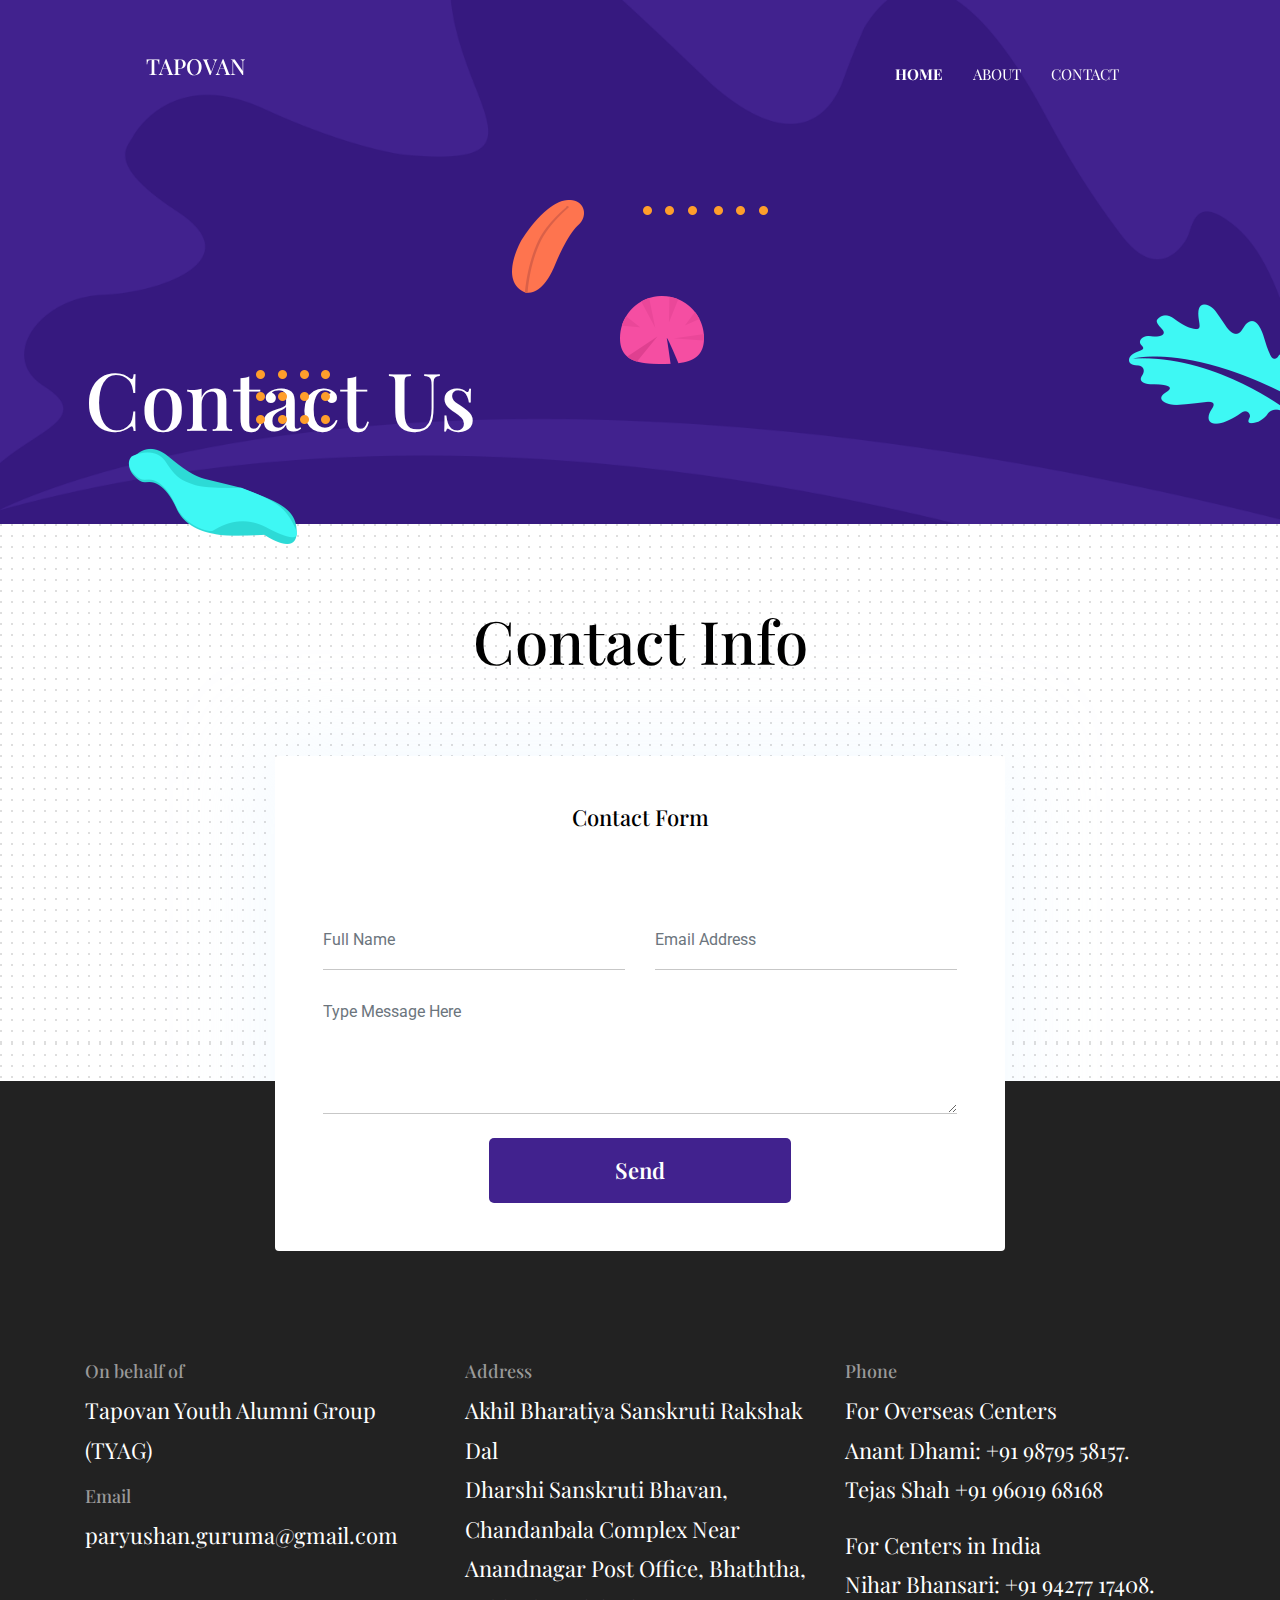
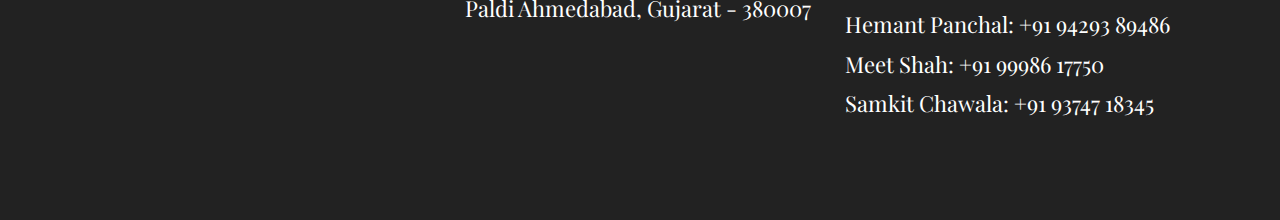
<file: contact.html>
<!DOCTYPE html>

<!--
 // WEBSITE: https://themefisher.com
 // TWITTER: https://twitter.com/themefisher
 // FACEBOOK: https://www.facebook.com/themefisher
 // GITHUB: https://github.com/themefisher/
-->

<html lang="en">
<head>

  <!-- Basic Page Needs
  ================================================== -->
  <meta charset="utf-8">
  <title>TAPOVAN PARYUSHAN ARADHANA</title>

  <!-- Mobile Specific Metas
  ================================================== -->
  <meta http-equiv="X-UA-Compatible" content="IE=edge">
  <meta name="description" content="Creative Portfolio Template">
  <meta name="viewport" content="width=device-width, initial-scale=1.0, maximum-scale=5.0">
  <meta name="author" content="Themefisher">
  <meta name="generator" content="Themefisher Kross Template v1.0">
  <!-- Favicon -->
  <link rel="shortcut icon" type="image/x-icon" href="images/favicon.png" />
  
  <!-- ** Plugins Needed for the Project ** -->
  <!-- Bootstrap -->
  <link rel="stylesheet" href="plugins/bootstrap/bootstrap.min.css">
  <!-- slick slider -->
  <link rel="stylesheet" href="plugins/slick/slick.css">
  <!-- themefy-icon -->
  <link rel="stylesheet" href="plugins/themify-icons/themify-icons.css">

  <!-- Main Stylesheet -->
  <link href="css/style.css" rel="stylesheet">

</head>
<body>
  

<header class="navigation fixed-top">
  <nav class="navbar navbar-expand-lg navbar-dark">
    <!-- <a class="navbar-brand font-tertiary h3" href="index.html"><img src="images/logo.png" alt="Myself"></a> -->
    <a class="navbar-brand font-tertiary h3" href="index.html"><h4 style="color: white;">TAPOVAN</h4></a>
    <button class="navbar-toggler" type="button" data-toggle="collapse" data-target="#navigation"
      aria-controls="navigation" aria-expanded="false" aria-label="Toggle navigation">
      <span class="navbar-toggler-icon"></span>
    </button>

    <div class="collapse navbar-collapse text-center" id="navigation">
      <ul class="navbar-nav ml-auto">
        <li class="nav-item active">
          <a class="nav-link" href="index.html">Home</a>
        </li>
        <li class="nav-item">
          <a class="nav-link" href="about.html">about</a>
        </li>
        <!-- <li class="nav-item">
          <a class="nav-link" href="blog.html">Blog</a>
        </li>
        <li class="nav-item">
          <a class="nav-link" href="portfolio.html">Portfolio</a>
        </li> -->
        <li class="nav-item">
          <a class="nav-link" href="contact.html">Contact</a>
        </li>
      </ul>
    </div>
  </nav>
</header>

<!-- page title -->
<section class="page-title-alt bg-primary position-relative">
  <div class="container">
    <div class="row">
      <div class="col-12">
        <h1 class="text-white font-tertiary">Contact Us</h1>
      </div>
    </div>
  </div>
  <!-- background shapes -->
  <div class="layer-bg w-100">
    <img class="img-fluid w-100" src="images/illustrations/leaf-bg.png" alt="bg-shape">
  </div>
  <div class="layer" id="l2">
    <img src="images/illustrations/dots-cyan.png" alt="bg-shape">
  </div>
  <div class="layer" id="l3">
    <img src="images/illustrations/leaf-orange.png" alt="bg-shape">
  </div>
  <div class="layer" id="l4">
    <img src="images/illustrations/dots-orange.png" alt="bg-shape">
  </div>
<!--   <div class="layer" id="l5">
    <img src="images/illustrations/leaf-yellow.png" alt="bg-shape">
  </div>
 -->  <div class="layer" id="l6">
    <img src="images/illustrations/leaf-cyan.png" alt="bg-shape">
  </div>
  <div class="layer" id="l7">
    <img src="images/illustrations/dots-group-orange.png" alt="bg-shape">
  </div>
  <div class="layer" id="l8">
    <img src="images/illustrations/leaf-pink-round.png" alt="bg-shape">
  </div>
  <div class="layer" id="l9">
    <img src="images/illustrations/leaf-cyan-2.png" alt="bg-shape">
  </div>
</section>
<!-- /page title -->
<!-- contact detail -->

<!-- <section class="section">
  <div class="container">
    <div class="row">
      <div class="col-12 text-center">

      </div>
      <div class="col-md-4 mb-4 mb-md-0">
        <div class="card hover-shadow shadow ">
          <div class="card-body text-center px-4 py-5 ">
            <img src="images/home/inspired.png">
            <h4 class="mb-4">Inspired by:</h4>
            <p>Yugpradhan Acharyasam Param Pujya Panyas Pravar <br> SHREE CHANDRASHEKHARVIJAYJI MAHARAJ SAHEB <em>"GURUMA"</em></p>
          </div>
        </div>
      </div>
      <div class="col-md-4 mb-4 mb-md-0">
        <div class="card active-bg-primary hover-shadow shadow">
          <div class="card-body text-center px-4 py-5">
            <img src="images/home/heart.png">
            <h4 class="mb-4">Sanskaranshilpi Bandhubaladi Acharya Bhagavant</h4>
            <p>SHREE HANSKIRTISURISHVARJI MAHARAJ SAHEB <br>
        SHREE BHAVYAKIRTISURISHVARJI MAHARAJ SAHEB</p>
          </div>
        </div>
      </div>
      <div class="col-md-4 mb-4 mb-md-0">
        <div class="card hover-shadow shadow">
          <div class="card-body text-center px-4 py-5">
            
            <img src="images/home/Organized By.png">
            <h4 class="mb-4">Organized By:</h4>
            <p>BHARATIYA SANSKRUTI RAKSHAK DAL <br>
        (Ahmedabad & Surat)</p>
          </div>
        </div>
      </div>
    </div>
  </div>
</section>
 -->
<!-- ///contact detail -->

<!-- contact -->
<section class="section section-on-footer" data-background="images/backgrounds/bg-dots.png">
  <div class="container">
    <div class="row">
      <div class="col-12 text-center">
        <h2 class="section-title">Contact Info</h2>
      </div>
      <div class="col-lg-8 mx-auto">
        <div class="bg-white rounded text-center p-5 shadow-down">
          <h4 class="mb-80">Contact Form</h4>
          <form action="#" class="row">
            <div class="col-md-6">
              <input type="text" id="name" name="name" placeholder="Full Name" class="form-control px-0 mb-4" required>
            </div>
            <div class="col-md-6">
              <input type="email" id="email" name="email" placeholder="Email Address" class="form-control px-0 mb-4" required>
            </div>
            <div class="col-12">
              <textarea name="message" id="message" class="form-control px-0 mb-4"
                placeholder="Type Message Here" required></textarea>
            </div>
            <div class="col-lg-6 col-10 mx-auto">
              <button class="btn btn-primary w-100">send</button>
            </div>
          </form>
        </div>
      </div>
    </div>
  </div>
</section>
<!-- /contact -->

<!-- footer -->
<footer class="bg-dark footer-section">
  <div class="section">
    <div class="container">
      <div class="row">
        <div class="col-md-4">
          <h5 class="text-light">On behalf of</h5>
          <p class="text-white paragraph-lg font-secondary">Tapovan Youth Alumni Group (TYAG)</p>
          <h5 class="text-light">Email</h5>
          <p class="text-white paragraph-lg font-secondary">paryushan.guruma@gmail.com</p>
        </div>
        <div class="col-md-4">
          <h5 class="text-light">Address</h5>
          <p class="text-white paragraph-lg font-secondary">Akhil Bharatiya Sanskruti Rakshak Dal <br>Dharshi Sanskruti Bhavan, Chandanbala Complex Near Anandnagar Post Office, Bhaththa, Paldi Ahmedabad, Gujarat - 380007</p>
        </div>
        <div class="col-md-4">
          <h5 class="text-light">Phone</h5>
          <p class="text-white paragraph-lg font-secondary">For Overseas Centers<br> Anant Dhami: +91 98795 58157.<br> Tejas Shah +91 96019 68168</p> 
          <p class="text-white paragraph-lg font-secondary">For Centers in India<br> Nihar Bhansari: +91 94277 17408.<br> Hemant Panchal: +91 94293 89486 <br> Meet Shah: +91 99986 17750 <br> Samkit Chawala: +91 93747 18345</p>
        </div>
      </div>
    </div>
  </div>
  <!-- <div class="border-top text-center border-dark py-5">
    <p class="mb-0 text-light">Copyright &copy;<script>
        var CurrentYear = new Date().getFullYear()
        document.write(CurrentYear)
      </script> Designed &amp; Developed by <a class="text-white-50" href="Themefisher">Themefisher</a></p>
  </div> -->
</footer>
<!-- /footer -->

<!-- jQuery -->
<script src="plugins/jQuery/jquery.min.js"></script>
<!-- Bootstrap JS -->
<script src="plugins/bootstrap/bootstrap.min.js"></script>
<!-- slick slider -->
<script src="plugins/slick/slick.min.js"></script>
<!-- filter -->
<script src="plugins/shuffle/shuffle.min.js"></script>

<!-- Main Script -->
<script src="js/script.js"></script>

</body>
</html>
</file>
<file: plugins/themify-icons/themify-icons.css>
@font-face{font-family:themify;src:url(fonts/themify.eot?-fvbane);src:url(fonts/themify.eot?#iefix-fvbane) format('embedded-opentype'),url(fonts/themify.woff?-fvbane) format('woff'),url(fonts/themify.ttf?-fvbane) format('truetype'),url(fonts/themify.svg?-fvbane#themify) format('svg');font-weight:400;font-style:normal}[class*=" ti-"],[class^=ti-]{font-family:themify;speak:none;font-style:normal;font-weight:400;font-variant:normal;text-transform:none;line-height:1;-webkit-font-smoothing:antialiased;-moz-osx-font-smoothing:grayscale}.ti-wand:before{content:"\e600"}.ti-volume:before{content:"\e601"}.ti-user:before{content:"\e602"}.ti-unlock:before{content:"\e603"}.ti-unlink:before{content:"\e604"}.ti-trash:before{content:"\e605"}.ti-thought:before{content:"\e606"}.ti-target:before{content:"\e607"}.ti-tag:before{content:"\e608"}.ti-tablet:before{content:"\e609"}.ti-star:before{content:"\e60a"}.ti-spray:before{content:"\e60b"}.ti-signal:before{content:"\e60c"}.ti-shopping-cart:before{content:"\e60d"}.ti-shopping-cart-full:before{content:"\e60e"}.ti-settings:before{content:"\e60f"}.ti-search:before{content:"\e610"}.ti-zoom-in:before{content:"\e611"}.ti-zoom-out:before{content:"\e612"}.ti-cut:before{content:"\e613"}.ti-ruler:before{content:"\e614"}.ti-ruler-pencil:before{content:"\e615"}.ti-ruler-alt:before{content:"\e616"}.ti-bookmark:before{content:"\e617"}.ti-bookmark-alt:before{content:"\e618"}.ti-reload:before{content:"\e619"}.ti-plus:before{content:"\e61a"}.ti-pin:before{content:"\e61b"}.ti-pencil:before{content:"\e61c"}.ti-pencil-alt:before{content:"\e61d"}.ti-paint-roller:before{content:"\e61e"}.ti-paint-bucket:before{content:"\e61f"}.ti-na:before{content:"\e620"}.ti-mobile:before{content:"\e621"}.ti-minus:before{content:"\e622"}.ti-medall:before{content:"\e623"}.ti-medall-alt:before{content:"\e624"}.ti-marker:before{content:"\e625"}.ti-marker-alt:before{content:"\e626"}.ti-arrow-up:before{content:"\e627"}.ti-arrow-right:before{content:"\e628"}.ti-arrow-left:before{content:"\e629"}.ti-arrow-down:before{content:"\e62a"}.ti-lock:before{content:"\e62b"}.ti-location-arrow:before{content:"\e62c"}.ti-link:before{content:"\e62d"}.ti-layout:before{content:"\e62e"}.ti-layers:before{content:"\e62f"}.ti-layers-alt:before{content:"\e630"}.ti-key:before{content:"\e631"}.ti-import:before{content:"\e632"}.ti-image:before{content:"\e633"}.ti-heart:before{content:"\e634"}.ti-heart-broken:before{content:"\e635"}.ti-hand-stop:before{content:"\e636"}.ti-hand-open:before{content:"\e637"}.ti-hand-drag:before{content:"\e638"}.ti-folder:before{content:"\e639"}.ti-flag:before{content:"\e63a"}.ti-flag-alt:before{content:"\e63b"}.ti-flag-alt-2:before{content:"\e63c"}.ti-eye:before{content:"\e63d"}.ti-export:before{content:"\e63e"}.ti-exchange-vertical:before{content:"\e63f"}.ti-desktop:before{content:"\e640"}.ti-cup:before{content:"\e641"}.ti-crown:before{content:"\e642"}.ti-comments:before{content:"\e643"}.ti-comment:before{content:"\e644"}.ti-comment-alt:before{content:"\e645"}.ti-close:before{content:"\e646"}.ti-clip:before{content:"\e647"}.ti-angle-up:before{content:"\e648"}.ti-angle-right:before{content:"\e649"}.ti-angle-left:before{content:"\e64a"}.ti-angle-down:before{content:"\e64b"}.ti-check:before{content:"\e64c"}.ti-check-box:before{content:"\e64d"}.ti-camera:before{content:"\e64e"}.ti-announcement:before{content:"\e64f"}.ti-brush:before{content:"\e650"}.ti-briefcase:before{content:"\e651"}.ti-bolt:before{content:"\e652"}.ti-bolt-alt:before{content:"\e653"}.ti-blackboard:before{content:"\e654"}.ti-bag:before{content:"\e655"}.ti-move:before{content:"\e656"}.ti-arrows-vertical:before{content:"\e657"}.ti-arrows-horizontal:before{content:"\e658"}.ti-fullscreen:before{content:"\e659"}.ti-arrow-top-right:before{content:"\e65a"}.ti-arrow-top-left:before{content:"\e65b"}.ti-arrow-circle-up:before{content:"\e65c"}.ti-arrow-circle-right:before{content:"\e65d"}.ti-arrow-circle-left:before{content:"\e65e"}.ti-arrow-circle-down:before{content:"\e65f"}.ti-angle-double-up:before{content:"\e660"}.ti-angle-double-right:before{content:"\e661"}.ti-angle-double-left:before{content:"\e662"}.ti-angle-double-down:before{content:"\e663"}.ti-zip:before{content:"\e664"}.ti-world:before{content:"\e665"}.ti-wheelchair:before{content:"\e666"}.ti-view-list:before{content:"\e667"}.ti-view-list-alt:before{content:"\e668"}.ti-view-grid:before{content:"\e669"}.ti-uppercase:before{content:"\e66a"}.ti-upload:before{content:"\e66b"}.ti-underline:before{content:"\e66c"}.ti-truck:before{content:"\e66d"}.ti-timer:before{content:"\e66e"}.ti-ticket:before{content:"\e66f"}.ti-thumb-up:before{content:"\e670"}.ti-thumb-down:before{content:"\e671"}.ti-text:before{content:"\e672"}.ti-stats-up:before{content:"\e673"}.ti-stats-down:before{content:"\e674"}.ti-split-v:before{content:"\e675"}.ti-split-h:before{content:"\e676"}.ti-smallcap:before{content:"\e677"}.ti-shine:before{content:"\e678"}.ti-shift-right:before{content:"\e679"}.ti-shift-left:before{content:"\e67a"}.ti-shield:before{content:"\e67b"}.ti-notepad:before{content:"\e67c"}.ti-server:before{content:"\e67d"}.ti-quote-right:before{content:"\e67e"}.ti-quote-left:before{content:"\e67f"}.ti-pulse:before{content:"\e680"}.ti-printer:before{content:"\e681"}.ti-power-off:before{content:"\e682"}.ti-plug:before{content:"\e683"}.ti-pie-chart:before{content:"\e684"}.ti-paragraph:before{content:"\e685"}.ti-panel:before{content:"\e686"}.ti-package:before{content:"\e687"}.ti-music:before{content:"\e688"}.ti-music-alt:before{content:"\e689"}.ti-mouse:before{content:"\e68a"}.ti-mouse-alt:before{content:"\e68b"}.ti-money:before{content:"\e68c"}.ti-microphone:before{content:"\e68d"}.ti-menu:before{content:"\e68e"}.ti-menu-alt:before{content:"\e68f"}.ti-map:before{content:"\e690"}.ti-map-alt:before{content:"\e691"}.ti-loop:before{content:"\e692"}.ti-location-pin:before{content:"\e693"}.ti-list:before{content:"\e694"}.ti-light-bulb:before{content:"\e695"}.ti-Italic:before{content:"\e696"}.ti-info:before{content:"\e697"}.ti-infinite:before{content:"\e698"}.ti-id-badge:before{content:"\e699"}.ti-hummer:before{content:"\e69a"}.ti-home:before{content:"\e69b"}.ti-help:before{content:"\e69c"}.ti-headphone:before{content:"\e69d"}.ti-harddrives:before{content:"\e69e"}.ti-harddrive:before{content:"\e69f"}.ti-gift:before{content:"\e6a0"}.ti-game:before{content:"\e6a1"}.ti-filter:before{content:"\e6a2"}.ti-files:before{content:"\e6a3"}.ti-file:before{content:"\e6a4"}.ti-eraser:before{content:"\e6a5"}.ti-envelope:before{content:"\e6a6"}.ti-download:before{content:"\e6a7"}.ti-direction:before{content:"\e6a8"}.ti-direction-alt:before{content:"\e6a9"}.ti-dashboard:before{content:"\e6aa"}.ti-control-stop:before{content:"\e6ab"}.ti-control-shuffle:before{content:"\e6ac"}.ti-control-play:before{content:"\e6ad"}.ti-control-pause:before{content:"\e6ae"}.ti-control-forward:before{content:"\e6af"}.ti-control-backward:before{content:"\e6b0"}.ti-cloud:before{content:"\e6b1"}.ti-cloud-up:before{content:"\e6b2"}.ti-cloud-down:before{content:"\e6b3"}.ti-clipboard:before{content:"\e6b4"}.ti-car:before{content:"\e6b5"}.ti-calendar:before{content:"\e6b6"}.ti-book:before{content:"\e6b7"}.ti-bell:before{content:"\e6b8"}.ti-basketball:before{content:"\e6b9"}.ti-bar-chart:before{content:"\e6ba"}.ti-bar-chart-alt:before{content:"\e6bb"}.ti-back-right:before{content:"\e6bc"}.ti-back-left:before{content:"\e6bd"}.ti-arrows-corner:before{content:"\e6be"}.ti-archive:before{content:"\e6bf"}.ti-anchor:before{content:"\e6c0"}.ti-align-right:before{content:"\e6c1"}.ti-align-left:before{content:"\e6c2"}.ti-align-justify:before{content:"\e6c3"}.ti-align-center:before{content:"\e6c4"}.ti-alert:before{content:"\e6c5"}.ti-alarm-clock:before{content:"\e6c6"}.ti-agenda:before{content:"\e6c7"}.ti-write:before{content:"\e6c8"}.ti-window:before{content:"\e6c9"}.ti-widgetized:before{content:"\e6ca"}.ti-widget:before{content:"\e6cb"}.ti-widget-alt:before{content:"\e6cc"}.ti-wallet:before{content:"\e6cd"}.ti-video-clapper:before{content:"\e6ce"}.ti-video-camera:before{content:"\e6cf"}.ti-vector:before{content:"\e6d0"}.ti-themify-logo:before{content:"\e6d1"}.ti-themify-favicon:before{content:"\e6d2"}.ti-themify-favicon-alt:before{content:"\e6d3"}.ti-support:before{content:"\e6d4"}.ti-stamp:before{content:"\e6d5"}.ti-split-v-alt:before{content:"\e6d6"}.ti-slice:before{content:"\e6d7"}.ti-shortcode:before{content:"\e6d8"}.ti-shift-right-alt:before{content:"\e6d9"}.ti-shift-left-alt:before{content:"\e6da"}.ti-ruler-alt-2:before{content:"\e6db"}.ti-receipt:before{content:"\e6dc"}.ti-pin2:before{content:"\e6dd"}.ti-pin-alt:before{content:"\e6de"}.ti-pencil-alt2:before{content:"\e6df"}.ti-palette:before{content:"\e6e0"}.ti-more:before{content:"\e6e1"}.ti-more-alt:before{content:"\e6e2"}.ti-microphone-alt:before{content:"\e6e3"}.ti-magnet:before{content:"\e6e4"}.ti-line-double:before{content:"\e6e5"}.ti-line-dotted:before{content:"\e6e6"}.ti-line-dashed:before{content:"\e6e7"}.ti-layout-width-full:before{content:"\e6e8"}.ti-layout-width-default:before{content:"\e6e9"}.ti-layout-width-default-alt:before{content:"\e6ea"}.ti-layout-tab:before{content:"\e6eb"}.ti-layout-tab-window:before{content:"\e6ec"}.ti-layout-tab-v:before{content:"\e6ed"}.ti-layout-tab-min:before{content:"\e6ee"}.ti-layout-slider:before{content:"\e6ef"}.ti-layout-slider-alt:before{content:"\e6f0"}.ti-layout-sidebar-right:before{content:"\e6f1"}.ti-layout-sidebar-none:before{content:"\e6f2"}.ti-layout-sidebar-left:before{content:"\e6f3"}.ti-layout-placeholder:before{content:"\e6f4"}.ti-layout-menu:before{content:"\e6f5"}.ti-layout-menu-v:before{content:"\e6f6"}.ti-layout-menu-separated:before{content:"\e6f7"}.ti-layout-menu-full:before{content:"\e6f8"}.ti-layout-media-right-alt:before{content:"\e6f9"}.ti-layout-media-right:before{content:"\e6fa"}.ti-layout-media-overlay:before{content:"\e6fb"}.ti-layout-media-overlay-alt:before{content:"\e6fc"}.ti-layout-media-overlay-alt-2:before{content:"\e6fd"}.ti-layout-media-left-alt:before{content:"\e6fe"}.ti-layout-media-left:before{content:"\e6ff"}.ti-layout-media-center-alt:before{content:"\e700"}.ti-layout-media-center:before{content:"\e701"}.ti-layout-list-thumb:before{content:"\e702"}.ti-layout-list-thumb-alt:before{content:"\e703"}.ti-layout-list-post:before{content:"\e704"}.ti-layout-list-large-image:before{content:"\e705"}.ti-layout-line-solid:before{content:"\e706"}.ti-layout-grid4:before{content:"\e707"}.ti-layout-grid3:before{content:"\e708"}.ti-layout-grid2:before{content:"\e709"}.ti-layout-grid2-thumb:before{content:"\e70a"}.ti-layout-cta-right:before{content:"\e70b"}.ti-layout-cta-left:before{content:"\e70c"}.ti-layout-cta-center:before{content:"\e70d"}.ti-layout-cta-btn-right:before{content:"\e70e"}.ti-layout-cta-btn-left:before{content:"\e70f"}.ti-layout-column4:before{content:"\e710"}.ti-layout-column3:before{content:"\e711"}.ti-layout-column2:before{content:"\e712"}.ti-layout-accordion-separated:before{content:"\e713"}.ti-layout-accordion-merged:before{content:"\e714"}.ti-layout-accordion-list:before{content:"\e715"}.ti-ink-pen:before{content:"\e716"}.ti-info-alt:before{content:"\e717"}.ti-help-alt:before{content:"\e718"}.ti-headphone-alt:before{content:"\e719"}.ti-hand-point-up:before{content:"\e71a"}.ti-hand-point-right:before{content:"\e71b"}.ti-hand-point-left:before{content:"\e71c"}.ti-hand-point-down:before{content:"\e71d"}.ti-gallery:before{content:"\e71e"}.ti-face-smile:before{content:"\e71f"}.ti-face-sad:before{content:"\e720"}.ti-credit-card:before{content:"\e721"}.ti-control-skip-forward:before{content:"\e722"}.ti-control-skip-backward:before{content:"\e723"}.ti-control-record:before{content:"\e724"}.ti-control-eject:before{content:"\e725"}.ti-comments-smiley:before{content:"\e726"}.ti-brush-alt:before{content:"\e727"}.ti-youtube:before{content:"\e728"}.ti-vimeo:before{content:"\e729"}.ti-twitter:before{content:"\e72a"}.ti-time:before{content:"\e72b"}.ti-tumblr:before{content:"\e72c"}.ti-skype:before{content:"\e72d"}.ti-share:before{content:"\e72e"}.ti-share-alt:before{content:"\e72f"}.ti-rocket:before{content:"\e730"}.ti-pinterest:before{content:"\e731"}.ti-new-window:before{content:"\e732"}.ti-microsoft:before{content:"\e733"}.ti-list-ol:before{content:"\e734"}.ti-linkedin:before{content:"\e735"}.ti-layout-sidebar-2:before{content:"\e736"}.ti-layout-grid4-alt:before{content:"\e737"}.ti-layout-grid3-alt:before{content:"\e738"}.ti-layout-grid2-alt:before{content:"\e739"}.ti-layout-column4-alt:before{content:"\e73a"}.ti-layout-column3-alt:before{content:"\e73b"}.ti-layout-column2-alt:before{content:"\e73c"}.ti-instagram:before{content:"\e73d"}.ti-google:before{content:"\e73e"}.ti-github:before{content:"\e73f"}.ti-flickr:before{content:"\e740"}.ti-facebook:before{content:"\e741"}.ti-dropbox:before{content:"\e742"}.ti-dribbble:before{content:"\e743"}.ti-apple:before{content:"\e744"}.ti-android:before{content:"\e745"}.ti-save:before{content:"\e746"}.ti-save-alt:before{content:"\e747"}.ti-yahoo:before{content:"\e748"}.ti-wordpress:before{content:"\e749"}.ti-vimeo-alt:before{content:"\e74a"}.ti-twitter-alt:before{content:"\e74b"}.ti-tumblr-alt:before{content:"\e74c"}.ti-trello:before{content:"\e74d"}.ti-stack-overflow:before{content:"\e74e"}.ti-soundcloud:before{content:"\e74f"}.ti-sharethis:before{content:"\e750"}.ti-sharethis-alt:before{content:"\e751"}.ti-reddit:before{content:"\e752"}.ti-pinterest-alt:before{content:"\e753"}.ti-microsoft-alt:before{content:"\e754"}.ti-linux:before{content:"\e755"}.ti-jsfiddle:before{content:"\e756"}.ti-joomla:before{content:"\e757"}.ti-html5:before{content:"\e758"}.ti-flickr-alt:before{content:"\e759"}.ti-email:before{content:"\e75a"}.ti-drupal:before{content:"\e75b"}.ti-dropbox-alt:before{content:"\e75c"}.ti-css3:before{content:"\e75d"}.ti-rss:before{content:"\e75e"}.ti-rss-alt:before{content:"\e75f"}
</file>
<file: css/style.css>
/**
 * WEBSITE: https://themefisher.com
 * TWITTER: https://twitter.com/themefisher
 * FACEBOOK: https://www.facebook.com/themefisher
 * GITHUB: https://github.com/themefisher/
 */

/*  typography */
@import url("https://fonts.googleapis.com/css?family=Playfair+Display:700|Roboto:400");
body {
  line-height: 1.2;
  font-family: "Roboto", sans-serif;
  -webkit-font-smoothing: antialiased;
  font-size: 15px;
  color: #4c4c4c;
}

p, .paragraph {
  font-weight: 400;
  color: #4c4c4c;
  font-size: 15px;
  line-height: 1.8;
  font-family: "Roboto", sans-serif;
}
p-lg, .paragraph-lg {
  font-size: 22px;
}

h1, h2, h3, h4, h5, h6 {
  color: #000;
  font-family: "Playfair Display", serif;
  line-height: 1.2;
}

h1, .h1 {
  font-size: 80px;
}
@media (max-width: 991px) {
  h1, .h1 {
    font-size: 25px;
  }
}

h2, .h2 {
  font-size: 60px;
}
@media (max-width: 991px) {
  h2, .h2 {
    font-size: 50px;
  }
}

h3, .h3 {
  font-size: 40px;
}

h4, .h4 {
  font-size: 22px;
}

h5, .h5 {
  font-size: 18px;
}

h6, .h6 {
  font-size: 14px;
}

/* Button style */
.btn {
  font-size: 22px;
  font-family: "Playfair Display", serif;
  text-transform: capitalize;
  padding: 16px 44px;
  border-radius: 5px;
  font-weight: 600;
  border: 0;
  position: relative;
  z-index: 1;
  transition: 0.2s ease;
}
.btn:focus {
  outline: 0;
  box-shadow: none !important;
}
.btn:active {
  box-shadow: none;
}
.btn-sm {
  font-size: 15px;
  padding: 10px 30px;
}
.btn-xs {
  padding: 5px 10px;
  font-size: 15px;
}

.btn-primary {
  background: #41228e;
  color: #fff;
}
.btn-primary:active {
  background: #542cb7 !important;
}
.btn-primary:hover {
  background: #542cb7;
}
.btn-primary.focus, .btn-primary.active {
  background: #542cb7 !important;
  box-shadow: none !important;
}

.btn-transparent {
  background: transparent;
  color: #41228e;
  font-weight: bold;
}
.btn-transparent:active, .btn-transparent:hover {
  color: #41228e;
}

body {
  background-color: #fff;
  overflow-x: hidden;
}

::-moz-selection {
  background: #542cb7;
  color: #fff;
}

::selection {
  background: #542cb7;
  color: #fff;
}

/* preloader */
.preloader {
  position: fixed;
  top: 0;
  left: 0;
  right: 0;
  bottom: 0;
  background-color: #fff;
  z-index: 999;
  display: flex;
  align-items: center;
  justify-content: center;
}

ol,
ul {
  list-style-type: none;
  margin: 0px;
}

img {
  vertical-align: middle;
  border: 0;
}

a,
a:hover,
a:focus {
  text-decoration: none;
}

a,
button,
select {
  cursor: pointer;
  transition: 0.2s ease;
}
a:focus,
button:focus,
select:focus {
  outline: 0;
}

a.text-dark:hover {
  color: #41228e !important;
}

a:hover {
  color: #41228e;
}

.slick-slide {
  outline: 0;
}

.section {
  padding-top: 80px;
  padding-bottom: 80px;
}
.section-title {
  margin-bottom: 80px;
  font-family: "Playfair Display", serif;
}

.bg-cover {
  background-size: cover;
  background-position: center center;
  background-repeat: no-repeat;
}

/* overlay */
.overlay {
  position: relative;
}
.overlay::before {
  position: absolute;
  content: "";
  height: 100%;
  width: 100%;
  top: 0;
  left: 0;
  background: #000;
  opacity: 0.5;
}

.outline-0 {
  outline: 0 !important;
}

.d-unset {
  display: unset !important;
}

.bg-primary {
  background: #41228e !important;
}

.bg-gray {
  background: #eaeaea !important;
}

.text-primary {
  color: #41228e !important;
}

.text-color {
  color: #4c4c4c;
}

.text-dark {
  color: #000 !important;
}

.text-light {
  color: #999999 !important;
}

.mb-10 {
  margin-bottom: 10px !important;
}

.mb-20 {
  margin-bottom: 20px !important;
}

.mb-30 {
  margin-bottom: 30px !important;
}

.mb-40 {
  margin-bottom: 40px !important;
}

.mb-50 {
  margin-bottom: 50px !important;
}

.mb-60 {
  margin-bottom: 60px !important;
}

.mb-70 {
  margin-bottom: 70px !important;
}

.mb-80 {
  margin-bottom: 80px !important;
}

.mb-90 {
  margin-bottom: 90px !important;
}

.mb-100 {
  margin-bottom: 100px !important;
}

.zindex-1 {
  z-index: 1;
}

.rounded-lg {
  border-radius: 15px;
}

.overflow-hidden {
  overflow: hidden;
}

.font-secondary {
  font-family: "Playfair Display", serif !important;
}

.font-tertiary {
  font-family: "Playfair Display", serif !important;
}

.shadow {
  box-shadow: 0px 18px 39.1px 6.9px rgba(224, 241, 255, 0.34) !important;
}

.bg-dark {
  background-color: #222222 !important;
}

/* icon */
.icon {
  font-size: 45px;
}

.icon-bg {
  height: 100px;
  width: 100px;
  line-height: 100px;
  text-align: center;
}

.icon-light {
  color: #c8d5ef;
}

/* /icon */
/* slick slider */
.slick-dots {
  text-align: center;
  padding-left: 0;
}
.slick-dots li {
  display: inline-block;
  margin: 2px;
}
.slick-dots li.slick-active button {
  background: #fff;
  width: 25px;
}
.slick-dots li button {
  height: 6px;
  width: 12px;
  background: rgba(255, 255, 255, 0.5);
  color: transparent;
  border-radius: 10px;
  overflow: hidden;
  transition: 0.2s ease;
  border: 0;
}

/* /slick slider */
/* form */
.form-control {
  border: 0;
  border-radius: 0;
  border-bottom: 1px solid #c7c7c7;
  height: 60px;
}
.form-control:focus {
  border-color: #41228e;
  outline: 0;
  box-shadow: none !important;
}

textarea.form-control {
  height: 120px;
}

/* /form */
/* card */
.card {
  border: 0;
}
.card-header {
  border: 0;
}
.card-footer {
  border: 0;
}

/* /card */
.navigation {
  padding: 40px 130px;
  transition: 0.3s ease;
}
.navigation.nav-bg {
  background-color: #41228e;
  padding: 15px 100px;
}
@media (max-width: 991px) {
  .navigation.nav-bg {
    padding: 15px 20px;
  }
}
@media (max-width: 991px) {
  .navigation {
    padding: 20px;
    background: #41228e;
  }
}

.navbar .nav-item .nav-link {
  font-family: "Playfair Display", serif;
  text-transform: uppercase;
  padding: 15px;
}
.navbar .nav-item.active {
  font-weight: bold;
}

.navbar-dark .navbar-nav .nav-link {
  color: #fff;
}

.hero-area {
  padding: 300px 0 200px;
  position: relative;
}
@media (max-width: 767px) {
  .hero-area {
    padding: 250px 0 150px;
    overflow: hidden;
  }
}
.hero-area h1 , h3 {
  position: relative;
  z-index: 2;
}

.layer {
  position: absolute;
  z-index: 1;
}

#l1 {
  bottom: 0;
  left: 0;
}

#l2 {
  top: 190px;
  left: -250px;
}

#l3 {
  top: 200px;
  left: 40%;
}

#l4 {
  top: 200px;
  right: 40%;
}

#l5 {
  top: 100px;
  right: -150px;
}

#l6 {
  bottom: -20px;
  left: 10%;
}

#l7 {
  bottom: 100px;
  left: 20%;
}

#l8 {
  bottom: 160px;
  right: 45%;
}

#l9 {
  bottom: 100px;
  right: -10px;
}

.layer-bg {
  position: absolute;
  bottom: 0;
  left: 0;
}

/* skills */
.progress-wrapper {
  height: 130px;
  overflow: hidden;
}

.wave {
  position: absolute;
  width: 100%;
  height: 100%;
}
.wave::before, .wave::after {
  content: "";
  position: absolute;
  width: 800px;
  height: 800px;
  bottom: 0;
  left: 50%;
  background-color: rgba(255, 255, 255, 0.4);
  border-radius: 45%;
  transform: translateX(-50%) rotate(0);
  -webkit-animation: rotate 6s linear infinite;
          animation: rotate 6s linear infinite;
  z-index: 10;
}
.wave::after {
  border-radius: 47%;
  background-color: rgba(255, 255, 255, 0.9);
  transform: translateX(-50%) rotate(0);
  -webkit-animation: rotate 10s linear -5s infinite;
          animation: rotate 10s linear -5s infinite;
  z-index: 20;
}

@-webkit-keyframes rotate {
  50% {
    transform: translateX(-50%) rotate(180deg);
  }
  100% {
    transform: translateX(-50%) rotate(360deg);
  }
}

@keyframes rotate {
  50% {
    transform: translateX(-50%) rotate(180deg);
  }
  100% {
    transform: translateX(-50%) rotate(360deg);
  }
}
/* /skills */
/* education */
.edu-bg-image {
  position: absolute;
  left: 0;
  top: -300px;
  z-index: -1;
}

/* /education */
/* service */
.hover-bg-primary {
  transition: 0.3s ease;
}
.hover-bg-primary:hover {
  background: #41228e;
}
.hover-bg-primary:hover * {
  color: #fff;
}

.active-bg-primary {
  transition: 0.3s ease;
  background: #41228e;
}
.active-bg-primary * {
  color: #fff;
}

.hover-shadow {
  transition: 0.2s ease;
}
.hover-shadow:hover {
  box-shadow: 0px 18px 40px 8px rgba(224, 241, 255, 0.54) !important;
}

/* /service */
/* portfolio */
.hover-wrapper {
  overflow: hidden;
}
.hover-wrapper img {
  transition: 0.3s ease;
  transform: scale(1.1);
}
.hover-wrapper:hover img {
  transform: scale(1);
}
.hover-wrapper:hover .hover-overlay {
  opacity: 1;
  visibility: visible;
}

.hover-overlay {
  position: absolute;
  height: 100%;
  width: 100%;
  border-radius: inherit;
  top: 0;
  left: 0;
  background: rgba(0, 0, 0, 0.3);
  opacity: 0;
  visibility: hidden;
  transition: 0.3s ease;
}

.hover-content {
  position: absolute;
  top: 50%;
  transform: translateY(-50%);
  left: 0;
  right: 0;
  text-align: center;
}

/* /portfolio */
/* testimonial */
.testimonial-content strong {
  color: #2bfdff;
  font-weight: normal;
}

.testimonial-bg-shapes .container {
  position: relative;
  z-index: 1;
}
.testimonial-bg-shapes .bg-map {
  position: absolute;
  left: 50%;
  top: 50%;
  transform: translate(-50%, -50%);
}
.testimonial-bg-shapes .bg-shape-1 {
  position: absolute;
  left: 100px;
  top: -50px;
}
.testimonial-bg-shapes .bg-shape-2 {
  position: absolute;
  right: 150px;
  top: 50px;
}
.testimonial-bg-shapes .bg-shape-3 {
  position: absolute;
  right: 50px;
  top: 200px;
}
.testimonial-bg-shapes .bg-shape-4 {
  position: absolute;
  left: 100px;
  bottom: 200px;
}
.testimonial-bg-shapes .bg-shape-5 {
  position: absolute;
  right: 200px;
  bottom: -50px;
}

/* /testimonial */
/* footer */
.footer-section {
  padding-top: 200px;
}

.section-on-footer {
  margin-bottom: -250px;
}

.shadow-down {
  position: relative;
}
.shadow-down::before {
  position: absolute;
  content: "";
  box-shadow: 0px 0px 80.75px 14.25px rgba(224, 241, 255, 0.34);
  height: 100%;
  width: 100%;
  left: 0;
  top: 0;
  z-index: -1;
}

/* /footer */
.card-lg {
  flex-direction: row-reverse;
  align-items: center;
}
@media (max-width: 991px) {
  .card-lg {
    flex-direction: column;
  }
}

blockquote {
  display: inline-block;
  padding: 20px 25px;
  background: #eaeaea;
  border-left: 3px solid #41228e;
  font-style: italic;
  font-size: 22px;
  line-height: 1.7;
}

.content * {
  margin-bottom: 20px;
}
.content strong {
  font-family: "Playfair Display", serif;
  font-size: 22px;
  font-weight: normal;
  color: #000;
  display: inherit;
  line-height: 1.5;
}

.page-title-alt {
  padding: 350px 0 70px;
}

.border-thick {
  border: 10px solid;
}

.drag-lg-top {
  margin-top: -230px;
}
@media (max-width: 991px) {
  .drag-lg-top {
    margin-top: 0;
  }
}

.page-title-alt .container {
  position: relative;
  z-index: 1;
}
.page-title-alt .bg-shape-1 {
  position: absolute;
  left: 0;
  top: 0;
  height: 100%;
}
.page-title-alt .bg-shape-2 {
  position: absolute;
  left: 70px;
  top: 100px;
}
.page-title-alt .bg-shape-3 {
  position: absolute;
  left: 30%;
  top: 50px;
  transform: rotate(180deg);
}
.page-title-alt .bg-shape-4 {
  position: absolute;
  left: 100px;
  bottom: 100px;
}
.page-title-alt .bg-shape-5 {
  position: absolute;
  left: 40%;
  bottom: -25px;
}
.page-title-alt .bg-shape-6 {
  position: absolute;
  bottom: 100px;
  right: -100px;
}

.page-title {
  padding: 250px 0 150px;
}
.page-title .container {
  position: relative;
  z-index: 1;
}
.page-title .bg-shape-1 {
  position: absolute;
  left: 0;
  bottom: 0;
  width: 100%;
}
.page-title .bg-shape-2 {
  position: absolute;
  left: -20px;
  top: -10px;
}
.page-title .bg-shape-3 {
  position: absolute;
  left: 10%;
  top: 100px;
}
.page-title .bg-shape-4 {
  position: absolute;
  left: 50%;
  top: -20px;
}
.page-title .bg-shape-5 {
  position: absolute;
  left: 90px;
  bottom: -50px;
  transform: rotate(180deg);
}
.page-title .bg-shape-6 {
  position: absolute;
  right: 20%;
  bottom: -20px;
}
.page-title .bg-shape-7 {
  position: absolute;
  right: -220px;
  bottom: -100px;
}
@media (max-width: 1200px) {
  .page-title .bg-shape-7 {
    right: 0;
  }
}

.filter-controls li {
  cursor: pointer;
}
.filter-controls li.active {
  font-weight: bold;
}
/*# sourceMappingURL=style.css.map */

.imgsize {
  height: 15rem;
}
</file>
